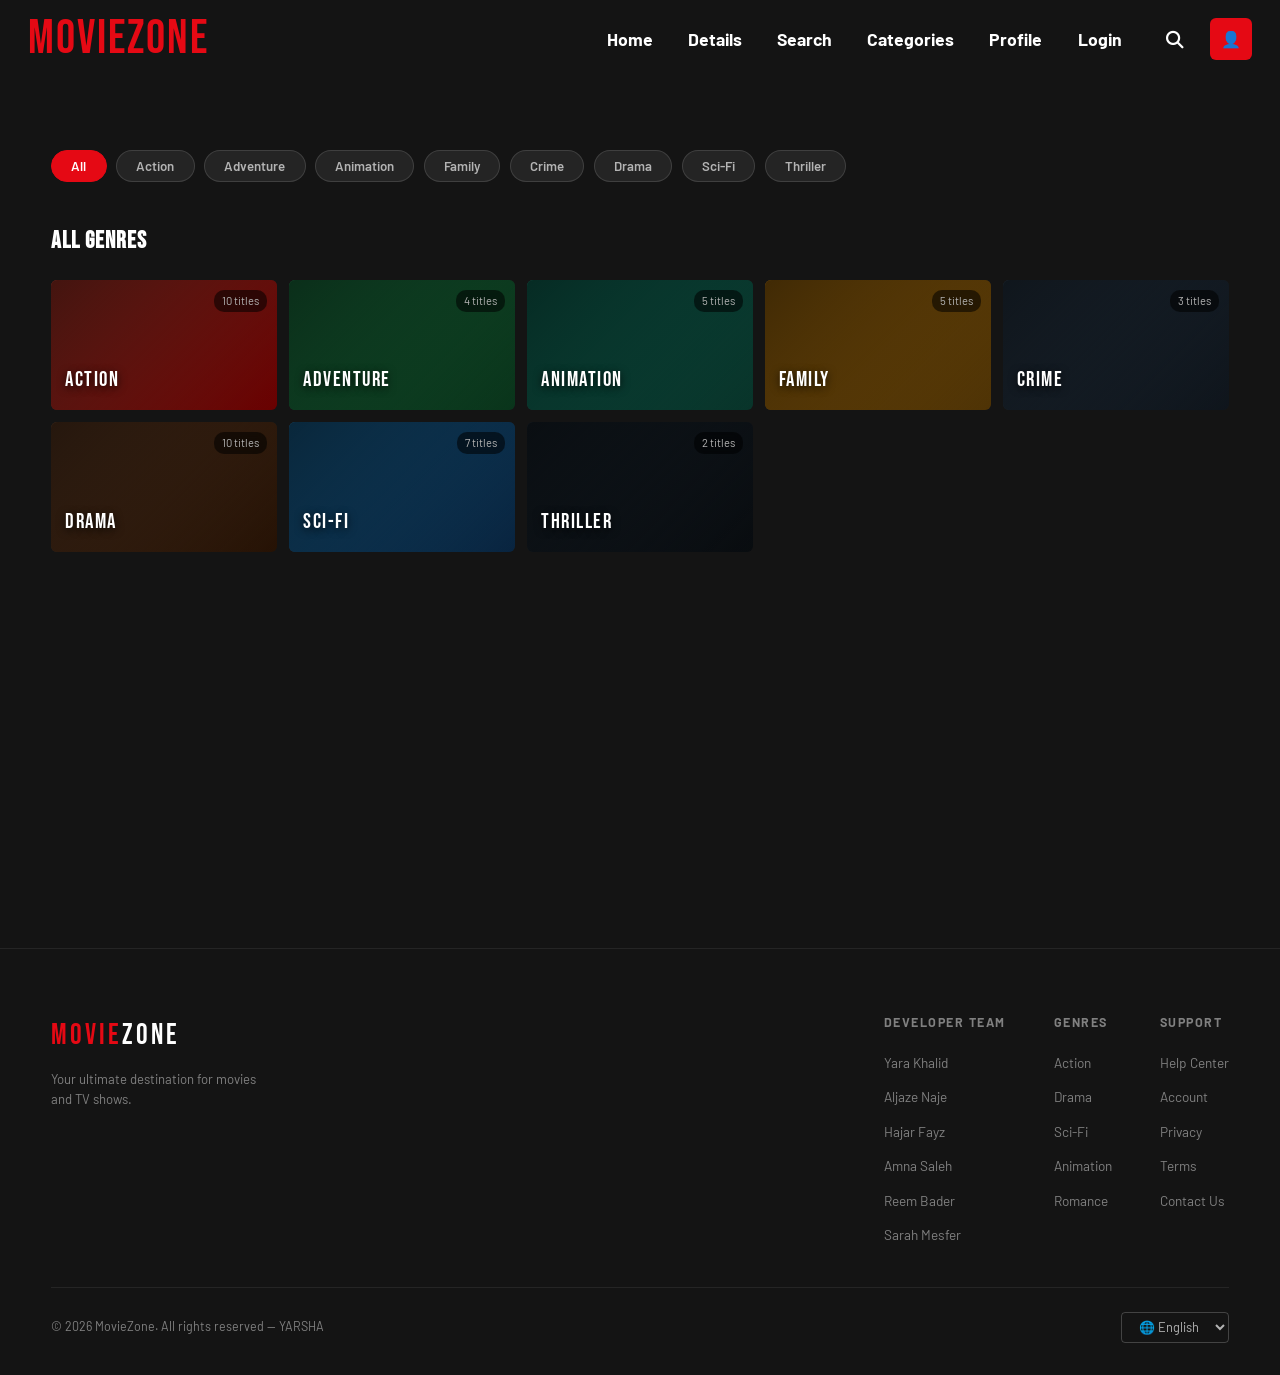
<file: Categories.html>
<!DOCTYPE html>
<html lang="en">
<head>
  <meta charset="UTF-8" />
  <meta name="viewport" content="width=device-width, initial-scale=1.0" />
  <title>MovieZone — Categories</title>

  <link rel="preconnect" href="https://fonts.googleapis.com">
  <link rel="preconnect" href="https://fonts.gstatic.com" crossorigin>
  <link href="https://fonts.googleapis.com/css2?family=Bebas+Neue&family=Barlow:wght@300;400;500;600;700&display=swap" rel="stylesheet">
  <link rel="stylesheet" href="https://cdnjs.cloudflare.com/ajax/libs/font-awesome/6.5.0/css/all.min.css">
  <link rel="stylesheet" href="moviezone.css">

  <style>

    .categories-page {
      padding-top: calc(var(--nav-height) + 50px);
      padding-bottom: 80px;
      min-height: 100vh;
    }

    /* ── Page Header ── */
    .categories-header { padding: 0 4% 2rem; }

    .categories-header__title {
      font-family: var(--font-display);
      font-size: clamp(2rem, 5vw, 3rem);
      letter-spacing: 2px;
      color: var(--text-white);
    }

    .categories-header__title span { color: var(--red); }

    .categories-header__subtitle {
      margin-top: 0.4rem;
      font-size: 0.95rem;
      color: var(--text-dim);
    }

    /* ── Genre Filter Bar ── */
    .genre-filter {
      padding: 0 4% 2.5rem;
      display: flex;
      flex-wrap: wrap;
      gap: 0.6rem;
    }

    .genre-filter__btn {
      padding: 0.45rem 1.2rem;
      border-radius: 20px;
      font-size: 0.83rem;
      font-weight: 600;
      background: rgba(255,255,255,0.07);
      border: 1px solid rgba(255,255,255,0.12);
      color: var(--text-dim);
      cursor: pointer;
      transition: all var(--transition);
    }

    .genre-filter__btn:hover {
      background: rgba(229,9,20,0.15);
      border-color: var(--red);
      color: var(--text-white);
    }

    .genre-filter__btn.active {
      background: var(--red);
      border-color: var(--red);
      color: var(--text-white);
    }

    /* ── Genre Cards Grid ── */
    .genre-cards-section { padding: 0 4% 3rem; }

    .genre-cards-section__title {
      font-family: var(--font-display);
      font-size: 1.5rem;
      letter-spacing: 1px;
      color: var(--text-white);
      margin-bottom: 1.2rem;
    }

    .genre-cards-grid {
      display: grid;
      grid-template-columns: repeat(auto-fill, minmax(190px, 1fr));
      gap: 12px;
    }

    .genre-card {
      position: relative;
      height: 130px;
      border-radius: var(--radius-md);
      overflow: hidden;
      cursor: pointer;
      transition: transform 0.3s ease, box-shadow 0.3s ease;
    }

    .genre-card:hover {
      transform: scale(1.05);
      box-shadow: 0 8px 30px rgba(0,0,0,0.6);
    }

    .genre-card__bg {
      position: absolute;
      inset: 0;
      transition: transform 0.4s ease;
    }

    .genre-card:hover .genre-card__bg { transform: scale(1.1); }

    .genre-card__overlay {
      position: absolute;
      inset: 0;
      background: linear-gradient(135deg, rgba(0,0,0,0.65) 0%, rgba(0,0,0,0.15) 100%);
      transition: background var(--transition);
    }

    .genre-card:hover .genre-card__overlay {
      background: linear-gradient(135deg, rgba(229,9,20,0.55) 0%, rgba(0,0,0,0.25) 100%);
    }

    .genre-card__label {
      position: absolute;
      bottom: 14px;
      left: 14px;
      font-family: var(--font-display);
      font-size: 1.3rem;
      letter-spacing: 1.5px;
      color: var(--text-white);
      text-shadow: 0 2px 8px rgba(0,0,0,0.8);
    }

    .genre-card__count {
      position: absolute;
      top: 10px;
      right: 10px;
      background: rgba(0,0,0,0.55);
      color: var(--text-dim);
      font-size: 0.7rem;
      padding: 2px 8px;
      border-radius: 10px;
      backdrop-filter: blur(4px);
    }

    /* ── Movies Section ── */
    .movies-section { padding: 0 4%; }

    .movies-section__header {
      display: flex;
      align-items: center;
      justify-content: space-between;
      margin-bottom: 1.2rem;
    }

    .movies-section__title {
      font-family: var(--font-display);
      font-size: 1.6rem;
      letter-spacing: 1px;
      color: var(--text-white);
    }

    .movies-section__title span { color: var(--red); }

    .movies-section__count {
      font-size: 0.82rem;
      color: var(--text-muted);
    }

    .movies-grid {
      display: grid;
      grid-template-columns: repeat(auto-fill, minmax(165px, 1fr));
      gap: 8px;
    }

    .movies-grid .card { flex: unset; width: 100%; }

    /* ── Controls Bar ── */
    .controls-bar {
      padding: 0 4% 1.5rem;
      display: flex;
      align-items: center;
      justify-content: space-between;
      flex-wrap: wrap;
      gap: 0.8rem;
    }

    .controls-bar__left { display: flex; align-items: center; gap: 0.8rem; }

    .controls-bar__label { font-size: 0.82rem; color: var(--text-muted); }

    .sort-select {
      background: rgba(30,30,30,0.9);
      border: 1px solid rgba(255,255,255,0.12);
      color: var(--text-light);
      font-size: 0.83rem;
      padding: 0.4rem 2rem 0.4rem 0.8rem;
      border-radius: var(--radius-sm);
      cursor: pointer;
      transition: border-color var(--transition);
      appearance: none;
      -webkit-appearance: none;
      background-image: url("data:image/svg+xml,%3Csvg xmlns='http://www.w3.org/2000/svg' width='10' height='6'%3E%3Cpath d='M0 0l5 6 5-6z' fill='%23b3b3b3'/%3E%3C/svg%3E");
      background-repeat: no-repeat;
      background-position: right 0.6rem center;
    }

    .sort-select:focus { outline: none; border-color: var(--red); }

    .view-toggle { display: flex; gap: 0.4rem; }

    .view-toggle__btn {
      width: 34px;
      height: 34px;
      border-radius: var(--radius-sm);
      background: rgba(255,255,255,0.06);
      border: 1px solid rgba(255,255,255,0.1);
      color: var(--text-dim);
      display: flex;
      align-items: center;
      justify-content: center;
      cursor: pointer;
      transition: all var(--transition);
    }

    .view-toggle__btn.active,
    .view-toggle__btn:hover {
      background: var(--red);
      border-color: var(--red);
      color: var(--text-white);
    }

    /* ── Back Button ── */
    .back-btn {
      display: inline-flex;
      align-items: center;
      gap: 0.5rem;
      padding: 0 4% 1.5rem;
      font-size: 0.88rem;
      color: var(--text-dim);
      cursor: pointer;
      transition: color var(--transition);
      background: none;
      border: none;
    }

    .back-btn:hover { color: var(--text-white); }

    /* ── List View ── */
    .movies-list {
      display: flex;
      flex-direction: column;
      gap: 6px;
      padding: 0 4%;
    }

    .list-item {
      display: flex;
      align-items: center;
      gap: 1rem;
      background: rgba(255,255,255,0.03);
      border: 1px solid rgba(255,255,255,0.05);
      border-radius: var(--radius-sm);
      padding: 0.6rem 1rem;
      cursor: pointer;
      transition: background var(--transition), border-color var(--transition);
    }

    .list-item:hover {
      background: rgba(229,9,20,0.08);
      border-color: rgba(229,9,20,0.25);
    }

    .list-item__num {
      font-family: var(--font-display);
      font-size: 1.2rem;
      color: var(--text-muted);
      width: 28px;
      text-align: center;
      flex-shrink: 0;
    }

    .list-item__thumb {
      width: 80px;
      aspect-ratio: 16/9;
      border-radius: 3px;
      object-fit: cover;
      background: var(--bg-card);
      flex-shrink: 0;
    }

    .list-item__info { flex: 1; }

    .list-item__title {
      font-size: 0.9rem;
      font-weight: 600;
      color: var(--text-white);
      margin-bottom: 0.2rem;
    }

    .list-item__meta {
      font-size: 0.75rem;
      color: var(--text-muted);
      display: flex;
      gap: 0.8rem;
      flex-wrap: wrap;
    }

    .list-item__match { color: #46d369; font-weight: 700; }

    .list-item__genres {
      display: flex;
      gap: 0.4rem;
      flex-wrap: wrap;
      margin-top: 0.3rem;
    }

    .list-item__genre-tag {
      font-size: 0.7rem;
      padding: 2px 8px;
      border-radius: 10px;
      background: rgba(255,255,255,0.07);
      border: 1px solid rgba(255,255,255,0.1);
      color: var(--text-dim);
    }

    .list-item__play {
      width: 36px;
      height: 36px;
      border-radius: 50%;
      background: rgba(40,40,40,0.9);
      border: 2px solid rgba(255,255,255,0.2);
      color: var(--text-white);
      display: flex;
      align-items: center;
      justify-content: center;
      flex-shrink: 0;
      transition: all var(--transition);
    }

    .list-item:hover .list-item__play {
      background: var(--text-white);
      color: var(--black);
      border-color: var(--text-white);
    }

    /* ── No Results ── */
    .no-results { padding: 4rem 4%; text-align: center; }
    .no-results__icon { font-size: 3rem; color: var(--text-muted); margin-bottom: 1rem; }
    .no-results__text { font-size: 1.1rem; color: var(--text-dim); }

    /* ── Navbar Dropdown ── */
    .navbar__dropdown {
      position: absolute;
      top: calc(var(--nav-height) - 4px);
      right: 4%;
      min-width: 180px;
      background: rgba(20,20,20,0.97);
      border: 1px solid var(--border-subtle);
      border-radius: var(--radius-md);
      padding: 0.5rem 0;
      opacity: 0;
      pointer-events: none;
      transform: translateY(-6px);
      transition: all 0.2s ease;
      z-index: 999;
    }

    .navbar__dropdown.open {
      opacity: 1;
      pointer-events: all;
      transform: translateY(0);
    }

    .navbar__dropdown a {
      display: block;
      padding: 0.6rem 1.2rem;
      font-size: 0.85rem;
      color: var(--text-dim);
      transition: background var(--transition), color var(--transition);
    }

    .navbar__dropdown a:hover {
      background: rgba(229,9,20,0.1);
      color: var(--text-white);
    }

    .navbar__dropdown hr {
      border: none;
      border-top: 1px solid var(--border-subtle);
      margin: 0.4rem 0;
    }

    .hidden { display: none !important; }

    @media (max-width: 768px) {
      .genre-cards-grid  { grid-template-columns: repeat(auto-fill, minmax(140px, 1fr)); }
      .movies-grid       { grid-template-columns: repeat(auto-fill, minmax(130px, 1fr)); }
    }
  </style>
</head>
<body>

  <!-- ============================================
       NAVBAR
  ============================================ -->
  <nav class="navbar" id="navbar">

    <a href="index.html" class="navbar__logo">MOVIEZONE</a>

    <ul class="navbar__links">
      <li><a href="index.html">Home</a></li>
      <li><a href="details.html">Details</a></li>
      <li><a href="search.html">Search</a></li>
      <li><a href="categories.html" class="active">Categories</a></li>
      <li><a href="profile.html">Profile</a></li>
       <li><a href="login.html">Login</a></li>
    </ul>

    <div class="navbar__right">
      <button id="searchBtn"
        style="background:transparent;border:none;color:var(--text-white);font-size:1.1rem;cursor:pointer;padding:4px;">
        <i class="fa-solid fa-magnifying-glass"></i>
      </button>
      <div class="navbar__avatar" id="avatarBtn">👤</div>
    </div>

    <div class="navbar__dropdown" id="navDropdown">
      <a href="profile.html">
        <i class="fa-solid fa-user fa-sm" style="margin-right:8px;color:var(--red)"></i>Profile
      </a>
      <a href="profile.html">
        <i class="fa-solid fa-list fa-sm" style="margin-right:8px;color:var(--red)"></i>My List
      </a>
      <hr>
      <a href="login.html">
        <i class="fa-solid fa-right-from-bracket fa-sm" style="margin-right:8px;color:var(--red)"></i>Sign Out
      </a>
    </div>
  </nav>

  <!-- ============================================
       SEARCH OVERLAY
  ============================================ -->
  <div class="search-overlay" id="searchOverlay">
    <div class="search-bar">
      <i class="fa-solid fa-magnifying-glass search-bar__icon"></i>
      <input class="search-bar__input" id="searchInput"
             type="text" placeholder="Search titles, genres…" autocomplete="off">
      <button id="searchClose"
        style="background:transparent;border:none;color:var(--text-muted);font-size:1rem;cursor:pointer;">
        <i class="fa-solid fa-xmark"></i>
      </button>
    </div>
    <div class="search-results" id="searchResults"></div>
  </div>

  <!-- ============================================
       MAIN CONTENT
  ============================================ -->
  <main class="categories-page">

    <div class="categories-header">
    </div>

    <!-- Filter Bar -->
    <!-- الترتيب: Action, Adventure, Animation, Family, Crime, ثم Drama, Sci-Fi, Thriller في الآخر -->
    <div class="genre-filter" id="genreFilter">
      <button class="genre-filter__btn active" data-genre="all">All</button>
      <button class="genre-filter__btn" data-genre="Action">Action</button>
      <button class="genre-filter__btn" data-genre="Adventure">Adventure</button>
      <button class="genre-filter__btn" data-genre="Animation">Animation</button>
      <button class="genre-filter__btn" data-genre="Family">Family</button>
      <button class="genre-filter__btn" data-genre="Crime">Crime</button>
      <button class="genre-filter__btn" data-genre="Drama">Drama</button>
      <button class="genre-filter__btn" data-genre="Sci-Fi">Sci-Fi</button>
      <button class="genre-filter__btn" data-genre="Thriller">Thriller</button>
    </div>

    <!-- ══ GENRE CARDS VIEW ══ -->
    <div id="genreCardsView">
      <div class="genre-cards-section">
        <h2 class="genre-cards-section__title">All Genres</h2>
        <div class="genre-cards-grid" id="genreCardsGrid"></div>
      </div>
    </div>

    <!-- ══ MOVIES VIEW ══ -->
    <div id="moviesView" class="hidden">

      <button class="back-btn" id="backBtn">
        <i class="fa-solid fa-chevron-left"></i> Back to Categories
      </button>

      <div class="movies-section">
        <div class="movies-section__header">
          <h2 class="movies-section__title" id="moviesViewTitle">Genre</h2>
          <span class="movies-section__count" id="moviesCount"></span>
        </div>
      </div>

      <div class="controls-bar">
        <div class="controls-bar__left">
          <span class="controls-bar__label">Sort by:</span>
          <select class="sort-select" id="sortSelect">
            <option value="default">Default</option>
            <option value="year-desc">Year (Newest)</option>
            <option value="year-asc">Year (Oldest)</option>
            <option value="match">Best Match</option>
            <option value="title">Title A–Z</option>
          </select>
        </div>
        <div class="view-toggle">
          <button class="view-toggle__btn active" id="gridViewBtn" title="Grid view">
            <i class="fa-solid fa-grip"></i>
          </button>
          <button class="view-toggle__btn" id="listViewBtn" title="List view">
            <i class="fa-solid fa-list"></i>
          </button>
        </div>
      </div>

      <div class="movies-section">
        <div class="movies-grid" id="moviesGrid"></div>
      </div>

      <div class="movies-list hidden" id="moviesList"></div>

      <div class="no-results hidden" id="noResults">
        <div class="no-results__icon"><i class="fa-solid fa-film"></i></div>
        <p class="no-results__text">No titles found in this category.</p>
      </div>

    </div>
  </main>

  <script src="moviezone.js"></script>

  <script>
    'use strict';

    /* ============================================
       نفس الأفلام الموجودة في moviezone.js فقط
    ============================================ */
    const allMovies = [
      { id:"1", title:"Inception",    thumb:"images/Inception.webp",    genres:["Action","Sci-Fi"],      year:"2010", duration:"2h 28m", match:"95%" },
      { id:"2", title:"Interstellar", thumb:"images/Interstellar.webp", genres:["Sci-Fi","Drama"],       year:"2014", duration:"2h 49m", match:"97%" },
      { id:"3", title:"Frozen",       thumb:"images/Frozen.webp",       genres:["Animation","Family"],   year:"2013", duration:"1h 42m", match:"90%" },
      { id:"4", title:"Joker",        thumb:"images/Joker.jpg",         genres:["Drama","Crime"],        year:"2019", duration:"2h 2m",  match:"91%" },
      { id:"5", title:"Avengers",     thumb:"images/Avengers.webp",     genres:["Action","Adventure"],   year:"2012", duration:"2h 23m", match:"94%" },
      { id:"6", title:"Titanic",      thumb:"images/Titanic.webp",      genres:["Drama"],                year:"1997", duration:"3h 14m", match:"89%" },
    { id:"ar1", title:"Shabab Al Bomb",              thumb:"https://assets.voxcinemas.com/posters/P_HO00011012.jpg",                                       genres:["Comedy","Family"],       year:"2026", duration:"1h 55m", match:"96%", desc:"A group of young men find themselves facing a gang of forty. Amer's courage and innovative ideas turn enemies into heroes.",                                                                                              director:"حمد الحارثي",       lang:"Arabic"  },
      { id:"m8",  title:"Siwar",                        thumb:"https://cdn.al-ain.com/lg/images/2025/7/20/205-094545-437490.jpg-2-.jpg",                      genres:["Drama","Family"],        year:"2025", duration:"2h 0m",  match:"94%", desc:"A Saudi drama inspired by true 2003 events. Two newborns — one Saudi, one Turkish — switched in a Najran hospital. Explores identity and belonging across two families in distinct cultural environments.",  director:"Osama Al-Khuraiji", lang:"Arabic"  },
      { id:"ar3", title:"Mandoob",                      thumb:"https://i.ytimg.com/vi/kbfEXH6T4vA/maxresdefault.jpg",                                         genres:["Drama","Thriller"],      year:"2023", duration:"2h 2m",  match:"91%", desc:"A delivery driver is pulled into an underworld of secrets and moral dilemmas in Riyadh.",                                                                                                                        director:"Ali Kalthami",      lang:"Arabic"  },
      { id:"ar2", title:"Norah",                        thumb:"https://tse1.mm.bing.net/th/id/OIP.-9ilX7RuwAkUZQdby9I0iAHaK7?rs=1&pid=ImgDetMain&o=7&rm=3", genres:["Drama"],                 year:"2023", duration:"1h 42m", match:"93%", desc:"A Saudi girl seeks freedom and self-expression in 1990s rural Saudi Arabia.",                                                                                                                          director:"Tawfik Alzaidi",    lang:"Arabic"  },
      // International
      { id:"m1",  title:"Dune: Part Two",               thumb:"https://image.tmdb.org/t/p/w500/1pdfLvkbY9ohJlCjQH2CZjjYVvJ.jpg",                             genres:["Sci-Fi","Adventure"],    year:"2024", duration:"2h 46m", match:"97%", desc:"Paul Atreides unites with the Fremen to seek revenge against the conspirators who destroyed his family.",                                                                                           director:"Denis Villeneuve",  lang:"English" },
      { id:"m2",  title:"Oppenheimer",                  thumb:"https://image.tmdb.org/t/p/w500/8Gxv8gSFCU0XGDykEGv7zR1n2ua.jpg",                             genres:["Drama","History"],       year:"2023", duration:"3h 0m",  match:"98%", desc:"The story of J. Robert Oppenheimer and his role in the development of the atomic bomb during World War II.",                                                                                         director:"Christopher Nolan", lang:"English" },
      { id:"m3",  title:"Deadpool & Wolverine",         thumb:"https://image.tmdb.org/t/p/w500/8cdWjvZQUExUUTzyp4t6EDMubfO.jpg",                             genres:["Action","Comedy"],       year:"2024", duration:"2h 8m",  match:"95%", desc:"Deadpool is recruited by the TVA and forced to team up with an unlikely Wolverine.",                                                                                                              director:"Shawn Levy",        lang:"English" },
      { id:"m4",  title:"Gladiator II",                 thumb:"https://image.tmdb.org/t/p/w500/2cxhvwyEwRlysAmRH4iodkvo0z5.jpg",                             genres:["Action","Drama"],        year:"2024", duration:"2h 28m", match:"93%", desc:"Years after witnessing the death of Maximus, Lucius must enter the Colosseum to fight for Rome's future.",                                                                                     director:"Ridley Scott",      lang:"English" },
      { id:"m5",  title:"Alien: Romulus",               thumb:"https://image.tmdb.org/t/p/w500/b33nnKl1GSFbao4l3fZDDqsMx0F.jpg",                             genres:["Horror","Sci-Fi"],       year:"2024", duration:"1h 59m", match:"91%", desc:"Young colonizers face the most terrifying life form in the universe aboard an abandoned space station.",                                                                                       director:"Fede Álvarez",      lang:"English" },
      { id:"m6",  title:"Inside Out 2",                 thumb:"https://image.tmdb.org/t/p/w500/vpnVM9B6NMmQpWeZvzLvDESb2QY.jpg",                             genres:["Animation","Family"],    year:"2024", duration:"1h 40m", match:"96%", desc:"Riley enters high school and a new emotion — Anxiety — crashes Headquarters.",                                                                                                               director:"Kelsey Mann",       lang:"English" },
      { id:"m7",  title:"Planet of the Apes",           thumb:"https://image.tmdb.org/t/p/w500/gKkl37BQuKTanygYQG1pyYgLVgf.jpg",                             genres:["Sci-Fi","Action"],       year:"2024", duration:"2h 25m", match:"92%", desc:"A new tyrannical ape leader builds an empire as a young human rises to challenge him.",                                                                                                      director:"Wes Ball",          lang:"English" },
      { id:"m11", title:"Nosferatu",                    thumb:"https://image.tmdb.org/t/p/w500/5qGIxdEO841C0tdY8vOdLoRVrr0.jpg",                             genres:["Horror","Gothic"],       year:"2024", duration:"2h 12m", match:"91%", desc:"A gothic tale of obsession between a haunted young woman and a terrifying ancient vampire who stalks her soul.",                                                                         director:"Robert Eggers",     lang:"English" },
      { id:"m12", title:"Inception",                    thumb:"https://image.tmdb.org/t/p/w500/oYuLEt3zVCKq57qu2F8dT7NIa6f.jpg",                             genres:["Action","Sci-Fi"],       year:"2010", duration:"2h 28m", match:"95%", desc:"A thief who steals corporate secrets through dream-sharing technology is given the impossible task of planting an idea.",                                                                   director:"Christopher Nolan", lang:"English" },
      { id:"m13", title:"Interstellar",                 thumb:"https://image.tmdb.org/t/p/w500/gEU2QniE6E77NI6lCU6MxlNBvIx.jpg",                             genres:["Sci-Fi","Drama"],        year:"2014", duration:"2h 49m", match:"97%", desc:"A team of explorers travel through a wormhole to ensure humanity's survival beyond our galaxy.",                                                                                       director:"Christopher Nolan", lang:"English" },
      { id:"m14", title:"The Dark Knight",              thumb:"https://image.tmdb.org/t/p/w500/qJ2tW6WMUDux911r6m7haRef0WH.jpg",                             genres:["Action","Crime"],        year:"2008", duration:"2h 32m", match:"99%", desc:"Batman faces the Joker, a criminal mastermind who plunges Gotham City into devastating anarchy and chaos.",                                                                           director:"Christopher Nolan", lang:"English" },
      { id:"m15", title:"Avengers: Endgame",            thumb:"https://image.tmdb.org/t/p/w500/or06FN3Dka5tukK1e9sl16pB3iy.jpg",                             genres:["Action","Adventure"],    year:"2019", duration:"3h 2m",  match:"96%", desc:"After the devastating events of Infinity War, the Avengers assemble for one final stand against Thanos.",                                                                               director:"Russo Brothers",    lang:"English" },
      { id:"m16", title:"Joker",                        thumb:"https://image.tmdb.org/t/p/w500/udDclJoHjfjb8Ekgsd4FDteOkCU.jpg",                             genres:["Drama","Crime"],         year:"2019", duration:"2h 2m",  match:"91%", desc:"In Gotham City, a mentally troubled comedian embarks on a downward spiral that leads to a social revolution.",                                                                       director:"Todd Phillips",     lang:"English" },
      { id:"m17", title:"The Wild Robot",               thumb:"https://image.tmdb.org/t/p/w500/wTnV3PCVW5O92JMrFvvrRcV39RU.jpg",                             genres:["Animation","Family"],    year:"2024", duration:"1h 41m", match:"97%", desc:"A robot stranded on a wild island must adapt to nature and care for an orphaned gosling to survive.",                                                                               director:"Chris Sanders",     lang:"English" },
      { id:"m18", title:"Moana 2",                      thumb:"https://image.tmdb.org/t/p/w500/aLVkiINlIeCkcZIzb7XHzPYgO6L.jpg",                             genres:["Animation","Adventure"], year:"2024", duration:"1h 40m", match:"89%", desc:"Moana sets sail on a daring expedition to the far seas of Oceania and encounters new lands and ancient perils.",                                                                     director:"David Derrick Jr.", lang:"English" },
      { id:"m19", title:"Kung Fu Panda 4",              thumb:"https://image.tmdb.org/t/p/w500/kDp1vUBnMpe8ak4rjgl3cLELqjU.jpg",                             genres:["Animation","Action"],    year:"2024", duration:"1h 34m", match:"88%", desc:"Po must train a new Dragon Warrior while facing a cunning shape-shifting villain threatening the Valley of Peace.",                                                                  director:"Mike Mitchell",     lang:"English" },
      { id:"m20", title:"A Quiet Place: Day One",       thumb:"https://image.tmdb.org/t/p/w500/yrpPYKijwdMHyTGIOd1iK1h0Xno.jpg",                             genres:["Horror","Thriller"],     year:"2024", duration:"1h 39m", match:"90%", desc:"Experience the first terrifying hours of the alien invasion — the day the world went quiet.",                                                                                    director:"Michael Sarnoski",  lang:"English" },
      { id:"m21", title:"Longlegs",                     thumb:"https://image.tmdb.org/t/p/w500/ljqXKkpJbVJQfFClkTxjFsV4EAD.jpg",                             genres:["Horror","Mystery"],      year:"2024", duration:"1h 41m", match:"87%", desc:"An FBI agent investigating a string of murders uncovers terrifying evidence of the occult tied to a serial killer.",                                                                 director:"Osgood Perkins",    lang:"English" },
      { id:"m22", title:"Captain America: Brave New World", thumb:"https://image.tmdb.org/t/p/w500/pzIddUEMWhWzfvLI3TwxUG2wGoi.jpg",                        genres:["Action","Superhero"],    year:"2025", duration:"1h 58m", match:"87%", desc:"Sam Wilson's Captain America faces a global incident and a conspiracy threatening world peace.",                                                                                   director:"Julius Onah",       lang:"English" },
      { id:"m25", title:"Wicked",                       thumb:"https://image.tmdb.org/t/p/w500/c5Tqxeo1UpBvnAc3csUm7j3hlQl.jpg",                             genres:["Musical","Fantasy"],     year:"2024", duration:"2h 40m", match:"93%", desc:"The untold story of the witches of Oz, long before Dorothy arrived — a powerful story of friendship and courage.",                                                                  director:"Jon M. Chu",        lang:"English" },
    
    ];

    /* ── Genre cards — نفس ترتيب الفلتر بار ── */
    /* Action, Adventure, Animation, Family, Crime ثم Drama, Sci-Fi, Thriller */
    const genreData = [
      { name:"Action",    gradient:"#c0392b, #7b0000" },
      { name:"Adventure", gradient:"#1e8449, #0b3d1f" },
      { name:"Animation", gradient:"#117a65, #0a3d31" },
      { name:"Family",    gradient:"#b7770d, #5c3c06" },
      { name:"Crime",     gradient:"#2c3e50, #111820" },
      { name:"Drama",     gradient:"#6b4226, #2c1505" },
      { name:"Sci-Fi",    gradient:"#1a6fa8, #0a2a4a" },
      { name:"Thriller",  gradient:"#1c2833, #0a0e12" },
    ];

    /* ── State ── */
    let currentGenre = "all";
    let currentSort  = "default";

    /* ── DOM ── */
    const genreCardsView  = document.getElementById('genreCardsView');
    const moviesView      = document.getElementById('moviesView');
    const genreCardsGrid  = document.getElementById('genreCardsGrid');
    const moviesGrid      = document.getElementById('moviesGrid');
    const moviesList      = document.getElementById('moviesList');
    const noResults       = document.getElementById('noResults');
    const moviesViewTitle = document.getElementById('moviesViewTitle');
    const moviesCount     = document.getElementById('moviesCount');
    const backBtn         = document.getElementById('backBtn');
    const sortSelect      = document.getElementById('sortSelect');
    const gridViewBtn     = document.getElementById('gridViewBtn');
    const listViewBtn     = document.getElementById('listViewBtn');

    /* ── Build card (same as moviezone.js buildCard) ── */
    function buildCard(movie) {
      return `
        <div class="card">
          <img class="card__thumb" src="${movie.thumb}" alt="${movie.title}"
               onerror="this.style.background='#1a1a1a'">
          <div class="card__overlay"></div>
          <div class="card__info">
            <div class="card__actions">
              <button class="card__action-btn card__action-btn--play">
                <i class="fa-solid fa-play fa-xs"></i>
              </button>
              <button class="card__action-btn">
                <i class="fa-solid fa-plus fa-xs"></i>
              </button>
              <button class="card__action-btn">
                <i class="fa-solid fa-thumbs-up fa-xs"></i>
              </button>
            </div>
            <p class="card__title">${movie.title}</p>
            <div class="card__meta-row">
              <span class="card__match">${movie.match}</span>
              <span class="card__duration">${movie.year}</span>
              <span class="card__duration">${movie.duration}</span>
            </div>
            <p class="card__genres">${movie.genres.join(' · ')}</p>
          </div>
        </div>`;
    }

    /* ── Build list item ── */
    function buildListItem(movie, index) {
      return `
        <div class="list-item">
          <span class="list-item__num">${index + 1}</span>
          <img class="list-item__thumb" src="${movie.thumb}" alt="${movie.title}"
               onerror="this.style.background='#1a1a1a'">
          <div class="list-item__info">
            <p class="list-item__title">${movie.title}</p>
            <div class="list-item__meta">
              <span class="list-item__match">${movie.match} Match</span>
              <span>${movie.year}</span>
              <span>${movie.duration}</span>
            </div>
            <div class="list-item__genres">
              ${movie.genres.map(g => `<span class="list-item__genre-tag">${g}</span>`).join('')}
            </div>
          </div>
          <button class="list-item__play">
            <i class="fa-solid fa-play fa-xs"></i>
          </button>
        </div>`;
    }

    /* ── Filter & sort ── */
    function getMovies(genre) {
      let list = genre === 'all'
        ? [...allMovies]
        : allMovies.filter(m => m.genres.includes(genre));

      switch (currentSort) {
        case 'year-desc': list.sort((a,b) => parseInt(b.year) - parseInt(a.year)); break;
        case 'year-asc':  list.sort((a,b) => parseInt(a.year) - parseInt(b.year)); break;
        case 'match':     list.sort((a,b) => parseInt(b.match) - parseInt(a.match)); break;
        case 'title':     list.sort((a,b) => a.title.localeCompare(b.title)); break;
      }
      return list;
    }

    /* ── Render genre cards ── */
    function renderGenreCards() {
      genreCardsGrid.innerHTML = genreData.map(g => {
        const count = allMovies.filter(m => m.genres.includes(g.name)).length;
        return `
          <div class="genre-card" onclick="showGenreMovies('${g.name}')">
            <div class="genre-card__bg"
                 style="background: linear-gradient(135deg, ${g.gradient});"></div>
            <div class="genre-card__overlay"></div>
            <span class="genre-card__count">${count} titles</span>
            <span class="genre-card__label">${g.name}</span>
          </div>`;
      }).join('');
    }

    /* ── Render movies ── */
    function renderMovies(genre) {
      const filtered = getMovies(genre);

      moviesViewTitle.innerHTML = genre === 'all'
        ? '<span>All</span> Movies'
        : `<span>${genre}</span>`;
      moviesCount.textContent = `${filtered.length} title${filtered.length !== 1 ? 's' : ''}`;

      if (filtered.length === 0) {
        moviesGrid.innerHTML = '';
        moviesList.innerHTML = '';
        noResults.classList.remove('hidden');
        return;
      }

      noResults.classList.add('hidden');
      moviesGrid.innerHTML = filtered.map(m => buildCard(m)).join('');
      moviesList.innerHTML = filtered.map((m,i) => buildListItem(m,i)).join('');
    }

    /* ── Show genre movies ── */
    function showGenreMovies(genre) {
      currentGenre = genre;
      document.querySelectorAll('.genre-filter__btn').forEach(btn => {
        btn.classList.toggle('active', btn.dataset.genre === genre);
      });
      genreCardsView.classList.add('hidden');
      moviesView.classList.remove('hidden');
      renderMovies(genre);
    }

    /* ── Back ── */
    backBtn.addEventListener('click', () => {
      currentGenre = 'all';
      moviesView.classList.add('hidden');
      genreCardsView.classList.remove('hidden');
      document.querySelectorAll('.genre-filter__btn').forEach(btn => {
        btn.classList.toggle('active', btn.dataset.genre === 'all');
      });
    });

    /* ── Filter bar ── */
    document.getElementById('genreFilter').addEventListener('click', e => {
      const btn = e.target.closest('.genre-filter__btn');
      if (!btn) return;
      const genre = btn.dataset.genre;
      document.querySelectorAll('.genre-filter__btn').forEach(b => b.classList.remove('active'));
      btn.classList.add('active');
      if (genre === 'all') {
        moviesView.classList.add('hidden');
        genreCardsView.classList.remove('hidden');
        currentGenre = 'all';
      } else {
        showGenreMovies(genre);
      }
    });

    /* ── Sort ── */
    sortSelect.addEventListener('change', () => {
      currentSort = sortSelect.value;
      if (!moviesView.classList.contains('hidden')) renderMovies(currentGenre);
    });

    /* ── Grid / List toggle ── */
    gridViewBtn.addEventListener('click', () => {
      gridViewBtn.classList.add('active');
      listViewBtn.classList.remove('active');
      moviesGrid.classList.remove('hidden');
      moviesList.classList.add('hidden');
    });

    listViewBtn.addEventListener('click', () => {
      listViewBtn.classList.add('active');
      gridViewBtn.classList.remove('active');
      moviesList.classList.remove('hidden');
      moviesGrid.classList.add('hidden');
    });

    /* ── Navbar scroll ── */
    window.addEventListener('scroll', () => {
      document.getElementById('navbar').classList.toggle('scrolled', window.scrollY > 10);
    });

    /* ── Avatar dropdown ── */
    document.getElementById('avatarBtn').addEventListener('click', e => {
      e.stopPropagation();
      document.getElementById('navDropdown').classList.toggle('open');
    });
    document.addEventListener('click', () => {
      document.getElementById('navDropdown').classList.remove('open');
    });

    /* ── Search overlay ── */
    document.getElementById('searchBtn').addEventListener('click', () => {
      document.getElementById('searchOverlay').classList.add('open');
      document.getElementById('searchInput').focus();
    });

    document.getElementById('searchClose').addEventListener('click', () => {
      document.getElementById('searchOverlay').classList.remove('open');
      document.getElementById('searchInput').value = '';
      document.getElementById('searchResults').innerHTML = '';
    });

    document.getElementById('searchInput').addEventListener('input', function () {
      const query = this.value.toLowerCase().trim();
      const res   = document.getElementById('searchResults');
      if (!query) { res.innerHTML = ''; return; }
      const filtered = allMovies.filter(m =>
        m.title.toLowerCase().includes(query) ||
        m.genres.some(g => g.toLowerCase().includes(query))
      );
      if (!filtered.length) {
        res.innerHTML = `<p class="search-results__title">No results for "${query}"</p>`;
        return;
      }
      res.innerHTML = `
        <p class="search-results__title">Results for "${query}"</p>
        <div class="slider-track" style="flex-wrap:wrap;gap:6px;">
          ${filtered.map(m => buildCard(m)).join('')}
        </div>`;
    });

    /* ── Init ── */
    renderGenreCards();
  </script>
  <footer class="footer">
    <div class="footer__top">
      <div>
        <div class="footer__logo">MOVIE<span>ZONE</span></div>
        <p style="font-size:0.82rem;color:var(--text-muted);margin-top:0.6rem;max-width:220px;line-height:1.55;">
          Your ultimate destination for movies and TV shows.
        </p>
      </div>
      <div class="footer__columns">
        <div class="footer__col">
          <p class="footer__col-title">Developer Team</p>
          <ul>
            <li><a href="">Yara Khalid</a></li>
            <li><a href="">Aljaze Naje</a></li>
            <li><a href="">Hajar Fayz</a></li>
            <li><a href="">Amna Saleh</a></li>
            <li><a href="">Reem Bader</a></li>
            <li><a href="">Sarah Mesfer</a></li>
          </ul>
        </div>
        <div class="footer__col">
          <p class="footer__col-title">Genres</p>
          <ul>
            <li><a href="#">Action</a></li>
            <li><a href="#">Drama</a></li>
            <li><a href="#">Sci-Fi</a></li>
            <li><a href="#">Animation</a></li>
            <li><a href="#">Romance</a></li>
          </ul>
        </div>
        <div class="footer__col">
          <p class="footer__col-title">Support</p>
          <ul>
            <li><a href="#">Help Center</a></li>
            <li><a href="#">Account</a></li>
            <li><a href="#">Privacy</a></li>
            <li><a href="#">Terms</a></li>
            <li><a href="#">Contact Us</a></li>
          </ul>
        </div>
      </div>
    </div>
    <div class="footer__bottom">
      <p class="footer__copy">&copy; 2026 MovieZone. All rights reserved — YARSHA</p>
      <select class="footer__lang-select">
        <option value="en">🌐 English</option>
      </select>
    </div>
  </footer>
</body>
</html>
</file>
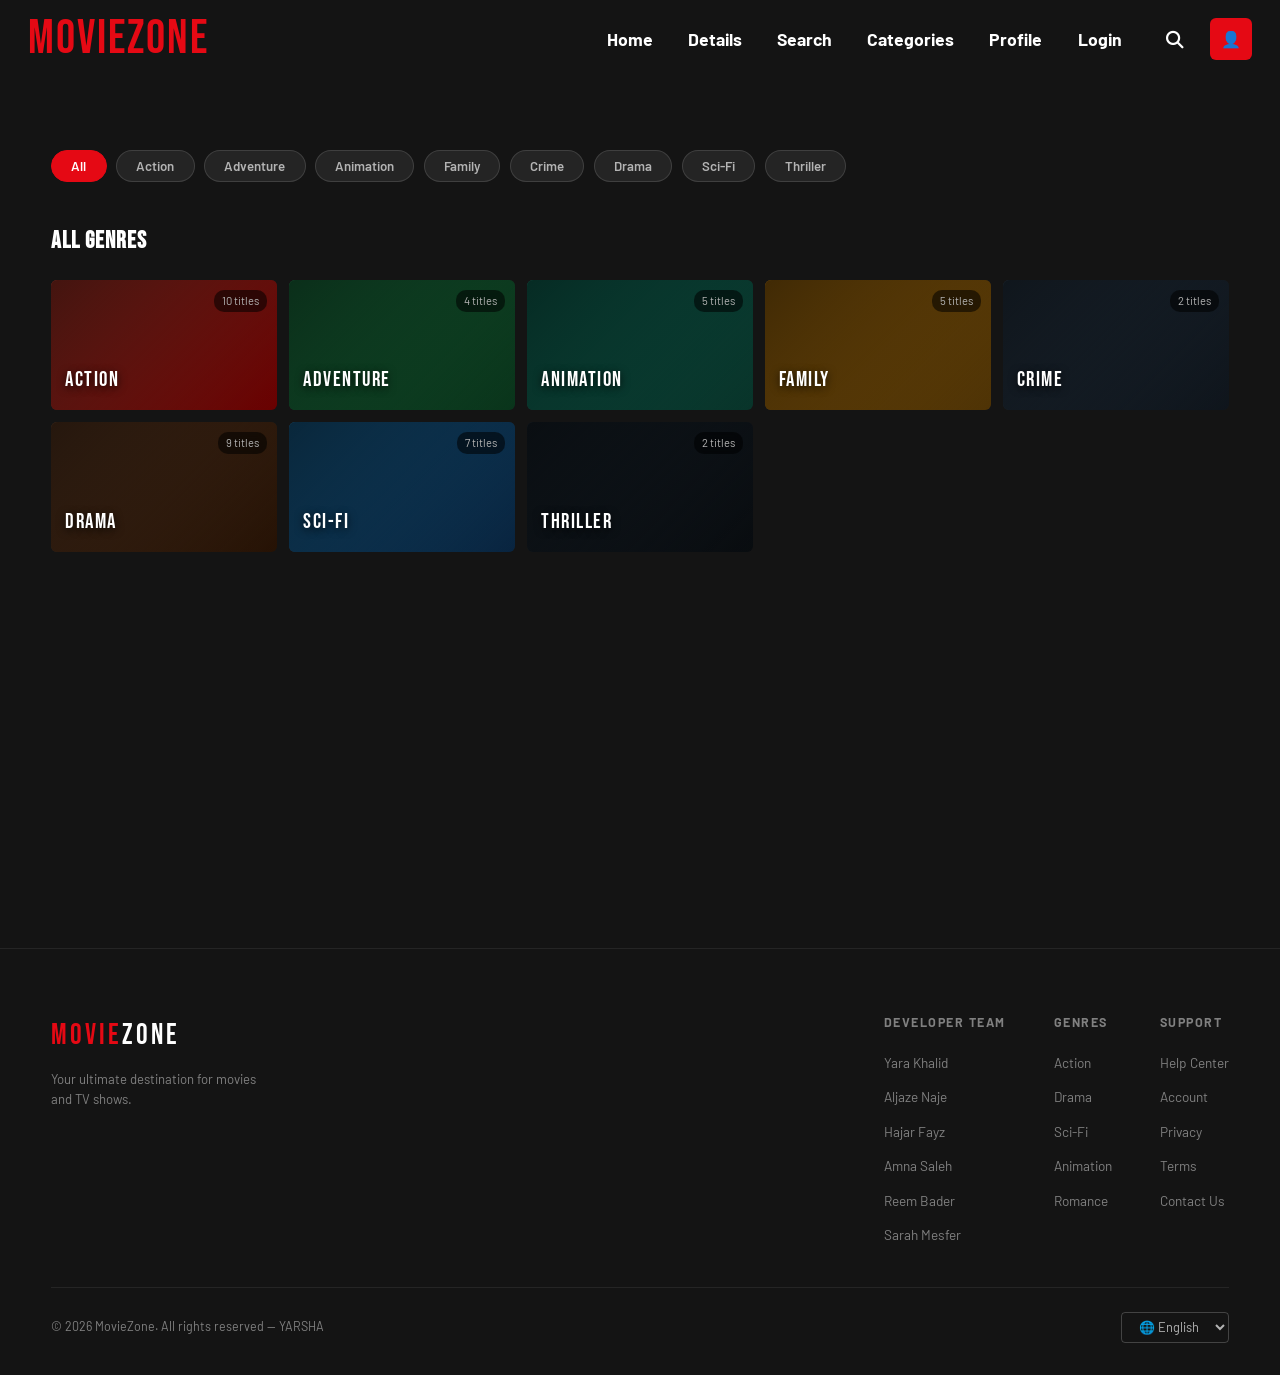
<file: categories1.html>
<!DOCTYPE html>
<html lang="en">
<head>
  <meta charset="UTF-8" />
  <meta name="viewport" content="width=device-width, initial-scale=1.0" />
  <title>MovieZone — Categories</title>

  <link rel="preconnect" href="https://fonts.googleapis.com">
  <link rel="preconnect" href="https://fonts.gstatic.com" crossorigin>
  <link href="https://fonts.googleapis.com/css2?family=Bebas+Neue&family=Barlow:wght@300;400;500;600;700&display=swap" rel="stylesheet">
  <link rel="stylesheet" href="https://cdnjs.cloudflare.com/ajax/libs/font-awesome/6.5.0/css/all.min.css">
  <link rel="stylesheet" href="moviezone.css">

  <style>

    .categories-page {
      padding-top: calc(var(--nav-height) + 50px);
      padding-bottom: 80px;
      min-height: 100vh;
    }

    /* ── Page Header ── */
    .categories-header { padding: 0 4% 2rem; }

    .categories-header__title {
      font-family: var(--font-display);
      font-size: clamp(2rem, 5vw, 3rem);
      letter-spacing: 2px;
      color: var(--text-white);
    }

    .categories-header__title span { color: var(--red); }

    .categories-header__subtitle {
      margin-top: 0.4rem;
      font-size: 0.95rem;
      color: var(--text-dim);
    }

    /* ── Genre Filter Bar ── */
    .genre-filter {
      padding: 0 4% 2.5rem;
      display: flex;
      flex-wrap: wrap;
      gap: 0.6rem;
    }

    .genre-filter__btn {
      padding: 0.45rem 1.2rem;
      border-radius: 20px;
      font-size: 0.83rem;
      font-weight: 600;
      background: rgba(255,255,255,0.07);
      border: 1px solid rgba(255,255,255,0.12);
      color: var(--text-dim);
      cursor: pointer;
      transition: all var(--transition);
    }

    .genre-filter__btn:hover {
      background: rgba(229,9,20,0.15);
      border-color: var(--red);
      color: var(--text-white);
    }

    .genre-filter__btn.active {
      background: var(--red);
      border-color: var(--red);
      color: var(--text-white);
    }

    /* ── Genre Cards Grid ── */
    .genre-cards-section { padding: 0 4% 3rem; }

    .genre-cards-section__title {
      font-family: var(--font-display);
      font-size: 1.5rem;
      letter-spacing: 1px;
      color: var(--text-white);
      margin-bottom: 1.2rem;
    }

    .genre-cards-grid {
      display: grid;
      grid-template-columns: repeat(auto-fill, minmax(190px, 1fr));
      gap: 12px;
    }

    .genre-card {
      position: relative;
      height: 130px;
      border-radius: var(--radius-md);
      overflow: hidden;
      cursor: pointer;
      transition: transform 0.3s ease, box-shadow 0.3s ease;
    }

    .genre-card:hover {
      transform: scale(1.05);
      box-shadow: 0 8px 30px rgba(0,0,0,0.6);
    }

    .genre-card__bg {
      position: absolute;
      inset: 0;
      transition: transform 0.4s ease;
    }

    .genre-card:hover .genre-card__bg { transform: scale(1.1); }

    .genre-card__overlay {
      position: absolute;
      inset: 0;
      background: linear-gradient(135deg, rgba(0,0,0,0.65) 0%, rgba(0,0,0,0.15) 100%);
      transition: background var(--transition);
    }

    .genre-card:hover .genre-card__overlay {
      background: linear-gradient(135deg, rgba(229,9,20,0.55) 0%, rgba(0,0,0,0.25) 100%);
    }

    .genre-card__label {
      position: absolute;
      bottom: 14px;
      left: 14px;
      font-family: var(--font-display);
      font-size: 1.3rem;
      letter-spacing: 1.5px;
      color: var(--text-white);
      text-shadow: 0 2px 8px rgba(0,0,0,0.8);
    }

    .genre-card__count {
      position: absolute;
      top: 10px;
      right: 10px;
      background: rgba(0,0,0,0.55);
      color: var(--text-dim);
      font-size: 0.7rem;
      padding: 2px 8px;
      border-radius: 10px;
      backdrop-filter: blur(4px);
    }

    /* ── Movies Section ── */
    .movies-section { padding: 0 4%; }

    .movies-section__header {
      display: flex;
      align-items: center;
      justify-content: space-between;
      margin-bottom: 1.2rem;
    }

    .movies-section__title {
      font-family: var(--font-display);
      font-size: 1.6rem;
      letter-spacing: 1px;
      color: var(--text-white);
    }

    .movies-section__title span { color: var(--red); }

    .movies-section__count {
      font-size: 0.82rem;
      color: var(--text-muted);
    }

    .movies-grid {
      display: grid;
      grid-template-columns: repeat(auto-fill, minmax(165px, 1fr));
      gap: 8px;
    }

    .movies-grid .card { flex: unset; width: 100%; }

    /* ── Controls Bar ── */
    .controls-bar {
      padding: 0 4% 1.5rem;
      display: flex;
      align-items: center;
      justify-content: space-between;
      flex-wrap: wrap;
      gap: 0.8rem;
    }

    .controls-bar__left { display: flex; align-items: center; gap: 0.8rem; }

    .controls-bar__label { font-size: 0.82rem; color: var(--text-muted); }

    .sort-select {
      background: rgba(30,30,30,0.9);
      border: 1px solid rgba(255,255,255,0.12);
      color: var(--text-light);
      font-size: 0.83rem;
      padding: 0.4rem 2rem 0.4rem 0.8rem;
      border-radius: var(--radius-sm);
      cursor: pointer;
      transition: border-color var(--transition);
      appearance: none;
      -webkit-appearance: none;
      background-image: url("data:image/svg+xml,%3Csvg xmlns='http://www.w3.org/2000/svg' width='10' height='6'%3E%3Cpath d='M0 0l5 6 5-6z' fill='%23b3b3b3'/%3E%3C/svg%3E");
      background-repeat: no-repeat;
      background-position: right 0.6rem center;
    }

    .sort-select:focus { outline: none; border-color: var(--red); }

    .view-toggle { display: flex; gap: 0.4rem; }

    .view-toggle__btn {
      width: 34px;
      height: 34px;
      border-radius: var(--radius-sm);
      background: rgba(255,255,255,0.06);
      border: 1px solid rgba(255,255,255,0.1);
      color: var(--text-dim);
      display: flex;
      align-items: center;
      justify-content: center;
      cursor: pointer;
      transition: all var(--transition);
    }

    .view-toggle__btn.active,
    .view-toggle__btn:hover {
      background: var(--red);
      border-color: var(--red);
      color: var(--text-white);
    }

    /* ── Back Button ── */
    .back-btn {
      display: inline-flex;
      align-items: center;
      gap: 0.5rem;
      padding: 0 4% 1.5rem;
      font-size: 0.88rem;
      color: var(--text-dim);
      cursor: pointer;
      transition: color var(--transition);
      background: none;
      border: none;
    }

    .back-btn:hover { color: var(--text-white); }

    /* ── List View ── */
    .movies-list {
      display: flex;
      flex-direction: column;
      gap: 6px;
      padding: 0 4%;
    }

    .list-item {
      display: flex;
      align-items: center;
      gap: 1rem;
      background: rgba(255,255,255,0.03);
      border: 1px solid rgba(255,255,255,0.05);
      border-radius: var(--radius-sm);
      padding: 0.6rem 1rem;
      cursor: pointer;
      transition: background var(--transition), border-color var(--transition);
    }

    .list-item:hover {
      background: rgba(229,9,20,0.08);
      border-color: rgba(229,9,20,0.25);
    }

    .list-item__num {
      font-family: var(--font-display);
      font-size: 1.2rem;
      color: var(--text-muted);
      width: 28px;
      text-align: center;
      flex-shrink: 0;
    }

    .list-item__thumb {
      width: 80px;
      aspect-ratio: 16/9;
      border-radius: 3px;
      object-fit: cover;
      background: var(--bg-card);
      flex-shrink: 0;
    }

    .list-item__info { flex: 1; }

    .list-item__title {
      font-size: 0.9rem;
      font-weight: 600;
      color: var(--text-white);
      margin-bottom: 0.2rem;
    }

    .list-item__meta {
      font-size: 0.75rem;
      color: var(--text-muted);
      display: flex;
      gap: 0.8rem;
      flex-wrap: wrap;
    }

    .list-item__match { color: #46d369; font-weight: 700; }

    .list-item__genres {
      display: flex;
      gap: 0.4rem;
      flex-wrap: wrap;
      margin-top: 0.3rem;
    }

    .list-item__genre-tag {
      font-size: 0.7rem;
      padding: 2px 8px;
      border-radius: 10px;
      background: rgba(255,255,255,0.07);
      border: 1px solid rgba(255,255,255,0.1);
      color: var(--text-dim);
    }

    .list-item__play {
      width: 36px;
      height: 36px;
      border-radius: 50%;
      background: rgba(40,40,40,0.9);
      border: 2px solid rgba(255,255,255,0.2);
      color: var(--text-white);
      display: flex;
      align-items: center;
      justify-content: center;
      flex-shrink: 0;
      transition: all var(--transition);
    }

    .list-item:hover .list-item__play {
      background: var(--text-white);
      color: var(--black);
      border-color: var(--text-white);
    }

    /* ── No Results ── */
    .no-results { padding: 4rem 4%; text-align: center; }
    .no-results__icon { font-size: 3rem; color: var(--text-muted); margin-bottom: 1rem; }
    .no-results__text { font-size: 1.1rem; color: var(--text-dim); }

    /* ── Navbar Dropdown ── */
    .navbar__dropdown {
      position: absolute;
      top: calc(var(--nav-height) - 4px);
      right: 4%;
      min-width: 180px;
      background: rgba(20,20,20,0.97);
      border: 1px solid var(--border-subtle);
      border-radius: var(--radius-md);
      padding: 0.5rem 0;
      opacity: 0;
      pointer-events: none;
      transform: translateY(-6px);
      transition: all 0.2s ease;
      z-index: 999;
    }

    .navbar__dropdown.open {
      opacity: 1;
      pointer-events: all;
      transform: translateY(0);
    }

    .navbar__dropdown a {
      display: block;
      padding: 0.6rem 1.2rem;
      font-size: 0.85rem;
      color: var(--text-dim);
      transition: background var(--transition), color var(--transition);
    }

    .navbar__dropdown a:hover {
      background: rgba(229,9,20,0.1);
      color: var(--text-white);
    }

    .navbar__dropdown hr {
      border: none;
      border-top: 1px solid var(--border-subtle);
      margin: 0.4rem 0;
    }

    .hidden { display: none !important; }

    @media (max-width: 768px) {
      .genre-cards-grid  { grid-template-columns: repeat(auto-fill, minmax(140px, 1fr)); }
      .movies-grid       { grid-template-columns: repeat(auto-fill, minmax(130px, 1fr)); }
    }
  </style>
</head>
<body>

  <!-- ============================================
       NAVBAR
  ============================================ -->
  <nav class="navbar" id="navbar">

    <a href="index.html" class="navbar__logo">MOVIEZONE</a>

    <ul class="navbar__links">
      <li><a href="index.html">Home</a></li>
      <li><a href="details.html">Details</a></li>
      <li><a href="search.html">Search</a></li>
      <li><a href="categories1.html" class="active">Categories</a></li>
      <li><a href="profile.html">Profile</a></li>
       <li><a href="login.html">Login</a></li>
    </ul>

    <div class="navbar__right">
      <button id="searchBtn"
        style="background:transparent;border:none;color:var(--text-white);font-size:1.1rem;cursor:pointer;padding:4px;">
        <i class="fa-solid fa-magnifying-glass"></i>
      </button>
      <div class="navbar__avatar" id="avatarBtn">👤</div>
    </div>

    <div class="navbar__dropdown" id="navDropdown">
      <a href="profile.html">
        <i class="fa-solid fa-user fa-sm" style="margin-right:8px;color:var(--red)"></i>Profile
      </a>
      <a href="profile.html">
        <i class="fa-solid fa-list fa-sm" style="margin-right:8px;color:var(--red)"></i>My List
      </a>
      <hr>
      <a href="login.html">
        <i class="fa-solid fa-right-from-bracket fa-sm" style="margin-right:8px;color:var(--red)"></i>Sign Out
      </a>
    </div>
  </nav>

  <!-- ============================================
       SEARCH OVERLAY
  ============================================ -->
  <div class="search-overlay" id="searchOverlay">
    <div class="search-bar">
      <i class="fa-solid fa-magnifying-glass search-bar__icon"></i>
      <input class="search-bar__input" id="searchInput"
             type="text" placeholder="Search titles, genres…" autocomplete="off">
      <button id="searchClose"
        style="background:transparent;border:none;color:var(--text-muted);font-size:1rem;cursor:pointer;">
        <i class="fa-solid fa-xmark"></i>
      </button>
    </div>
    <div class="search-results" id="searchResults"></div>
  </div>

  <!-- ============================================
       MAIN CONTENT
  ============================================ -->
  <main class="categories-page">

    <div class="categories-header">
    </div>

    <!-- Filter Bar -->
    <!-- الترتيب: Action, Adventure, Animation, Family, Crime, ثم Drama, Sci-Fi, Thriller في الآخر -->
    <div class="genre-filter" id="genreFilter">
      <button class="genre-filter__btn active" data-genre="all">All</button>
      <button class="genre-filter__btn" data-genre="Action">Action</button>
      <button class="genre-filter__btn" data-genre="Adventure">Adventure</button>
      <button class="genre-filter__btn" data-genre="Animation">Animation</button>
      <button class="genre-filter__btn" data-genre="Family">Family</button>
      <button class="genre-filter__btn" data-genre="Crime">Crime</button>
      <button class="genre-filter__btn" data-genre="Drama">Drama</button>
      <button class="genre-filter__btn" data-genre="Sci-Fi">Sci-Fi</button>
      <button class="genre-filter__btn" data-genre="Thriller">Thriller</button>
    </div>

    <!-- ══ GENRE CARDS VIEW ══ -->
    <div id="genreCardsView">
      <div class="genre-cards-section">
        <h2 class="genre-cards-section__title">All Genres</h2>
        <div class="genre-cards-grid" id="genreCardsGrid"></div>
      </div>
    </div>

    <!-- ══ MOVIES VIEW ══ -->
    <div id="moviesView" class="hidden">

      <button class="back-btn" id="backBtn">
        <i class="fa-solid fa-chevron-left"></i> Back to Categories
      </button>

      <div class="movies-section">
        <div class="movies-section__header">
          <h2 class="movies-section__title" id="moviesViewTitle">Genre</h2>
          <span class="movies-section__count" id="moviesCount"></span>
        </div>
      </div>

      <div class="controls-bar">
        <div class="controls-bar__left">
          <span class="controls-bar__label">Sort by:</span>
          <select class="sort-select" id="sortSelect">
            <option value="default">Default</option>
            <option value="year-desc">Year (Newest)</option>
            <option value="year-asc">Year (Oldest)</option>
            <option value="match">Best Match</option>
            <option value="title">Title A–Z</option>
          </select>
        </div>
        <div class="view-toggle">
          <button class="view-toggle__btn active" id="gridViewBtn" title="Grid view">
            <i class="fa-solid fa-grip"></i>
          </button>
          <button class="view-toggle__btn" id="listViewBtn" title="List view">
            <i class="fa-solid fa-list"></i>
          </button>
        </div>
      </div>

      <div class="movies-section">
        <div class="movies-grid" id="moviesGrid"></div>
      </div>

      <div class="movies-list hidden" id="moviesList"></div>

      <div class="no-results hidden" id="noResults">
        <div class="no-results__icon"><i class="fa-solid fa-film"></i></div>
        <p class="no-results__text">No titles found in this category.</p>
      </div>

    </div>
  </main>

  <script src="moviezone.js"></script>

  <script>
    'use strict';

    /* ============================================
       نفس الأفلام الموجودة في moviezone.js فقط
    ============================================ */
    const allMovies = [
      { id:"1", title:"Inception",    thumb:"Images/Inception.webp",    genres:["Action","Sci-Fi"],      year:"2010", duration:"2h 28m", match:"95%" },
      { id:"2", title:"Interstellar", thumb:"Images/Interstellar.webp", genres:["Sci-Fi","Drama"],       year:"2014", duration:"2h 49m", match:"97%" },
      { id:"3", title:"Frozen",       thumb:"Images/Frozen.webp",       genres:["Animation","Family"],   year:"2013", duration:"1h 42m", match:"90%" },
      { id:"5", title:"Avengers",     thumb:"Images/Avengers.webp",     genres:["Action","Adventure"],   year:"2012", duration:"2h 23m", match:"94%" },
      { id:"6", title:"Titanic",      thumb:"Images/Titanic.webp",      genres:["Drama"],                year:"1997", duration:"3h 14m", match:"89%" },
    { id:"ar1", title:"Shabab Al Bomb",              thumb:"https://assets.voxcinemas.com/posters/P_HO00011012.jpg",                                       genres:["Comedy","Family"],       year:"2026", duration:"1h 55m", match:"96%", desc:"A group of young men find themselves facing a gang of forty. Amer's courage and innovative ideas turn enemies into heroes.",                                                                                              director:"حمد الحارثي",       lang:"Arabic"  },
      { id:"m8",  title:"Siwar",                        thumb:"https://cdn.al-ain.com/lg/images/2025/7/20/205-094545-437490.jpg-2-.jpg",                      genres:["Drama","Family"],        year:"2025", duration:"2h 0m",  match:"94%", desc:"A Saudi drama inspired by true 2003 events. Two newborns — one Saudi, one Turkish — switched in a Najran hospital. Explores identity and belonging across two families in distinct cultural environments.",  director:"Osama Al-Khuraiji", lang:"Arabic"  },
      { id:"ar3", title:"Mandoob",                      thumb:"https://i.ytimg.com/vi/kbfEXH6T4vA/maxresdefault.jpg",                                         genres:["Drama","Thriller"],      year:"2023", duration:"2h 2m",  match:"91%", desc:"A delivery driver is pulled into an underworld of secrets and moral dilemmas in Riyadh.",                                                                                                                        director:"Ali Kalthami",      lang:"Arabic"  },
      { id:"ar2", title:"Norah",                        thumb:"https://tse1.mm.bing.net/th/id/OIP.-9ilX7RuwAkUZQdby9I0iAHaK7?rs=1&pid=ImgDetMain&o=7&rm=3", genres:["Drama"],                 year:"2023", duration:"1h 42m", match:"93%", desc:"A Saudi girl seeks freedom and self-expression in 1990s rural Saudi Arabia.",                                                                                                                          director:"Tawfik Alzaidi",    lang:"Arabic"  },
      // International
      { id:"m1",  title:"Dune: Part Two",               thumb:"https://image.tmdb.org/t/p/w500/1pdfLvkbY9ohJlCjQH2CZjjYVvJ.jpg",                             genres:["Sci-Fi","Adventure"],    year:"2024", duration:"2h 46m", match:"97%", desc:"Paul Atreides unites with the Fremen to seek revenge against the conspirators who destroyed his family.",                                                                                           director:"Denis Villeneuve",  lang:"English" },
      { id:"m2",  title:"Oppenheimer",                  thumb:"https://image.tmdb.org/t/p/w500/8Gxv8gSFCU0XGDykEGv7zR1n2ua.jpg",                             genres:["Drama","History"],       year:"2023", duration:"3h 0m",  match:"98%", desc:"The story of J. Robert Oppenheimer and his role in the development of the atomic bomb during World War II.",                                                                                         director:"Christopher Nolan", lang:"English" },
      { id:"m3",  title:"Deadpool & Wolverine",         thumb:"https://image.tmdb.org/t/p/w500/8cdWjvZQUExUUTzyp4t6EDMubfO.jpg",                             genres:["Action","Comedy"],       year:"2024", duration:"2h 8m",  match:"95%", desc:"Deadpool is recruited by the TVA and forced to team up with an unlikely Wolverine.",                                                                                                              director:"Shawn Levy",        lang:"English" },
      { id:"m4",  title:"Gladiator II",                 thumb:"https://image.tmdb.org/t/p/w500/2cxhvwyEwRlysAmRH4iodkvo0z5.jpg",                             genres:["Action","Drama"],        year:"2024", duration:"2h 28m", match:"93%", desc:"Years after witnessing the death of Maximus, Lucius must enter the Colosseum to fight for Rome's future.",                                                                                     director:"Ridley Scott",      lang:"English" },
      { id:"m5",  title:"Alien: Romulus",               thumb:"https://image.tmdb.org/t/p/w500/b33nnKl1GSFbao4l3fZDDqsMx0F.jpg",                             genres:["Horror","Sci-Fi"],       year:"2024", duration:"1h 59m", match:"91%", desc:"Young colonizers face the most terrifying life form in the universe aboard an abandoned space station.",                                                                                       director:"Fede Álvarez",      lang:"English" },
      { id:"m6",  title:"Inside Out 2",                 thumb:"https://image.tmdb.org/t/p/w500/vpnVM9B6NMmQpWeZvzLvDESb2QY.jpg",                             genres:["Animation","Family"],    year:"2024", duration:"1h 40m", match:"96%", desc:"Riley enters high school and a new emotion — Anxiety — crashes Headquarters.",                                                                                                               director:"Kelsey Mann",       lang:"English" },
      { id:"m7",  title:"Planet of the Apes",           thumb:"https://image.tmdb.org/t/p/w500/gKkl37BQuKTanygYQG1pyYgLVgf.jpg",                             genres:["Sci-Fi","Action"],       year:"2024", duration:"2h 25m", match:"92%", desc:"A new tyrannical ape leader builds an empire as a young human rises to challenge him.",                                                                                                      director:"Wes Ball",          lang:"English" },
      { id:"m11", title:"Nosferatu",                    thumb:"https://image.tmdb.org/t/p/w500/5qGIxdEO841C0tdY8vOdLoRVrr0.jpg",                             genres:["Horror","Gothic"],       year:"2024", duration:"2h 12m", match:"91%", desc:"A gothic tale of obsession between a haunted young woman and a terrifying ancient vampire who stalks her soul.",                                                                         director:"Robert Eggers",     lang:"English" },
      { id:"m12", title:"Inception",                    thumb:"https://image.tmdb.org/t/p/w500/oYuLEt3zVCKq57qu2F8dT7NIa6f.jpg",                             genres:["Action","Sci-Fi"],       year:"2010", duration:"2h 28m", match:"95%", desc:"A thief who steals corporate secrets through dream-sharing technology is given the impossible task of planting an idea.",                                                                   director:"Christopher Nolan", lang:"English" },
      { id:"m13", title:"Interstellar",                 thumb:"https://image.tmdb.org/t/p/w500/gEU2QniE6E77NI6lCU6MxlNBvIx.jpg",                             genres:["Sci-Fi","Drama"],        year:"2014", duration:"2h 49m", match:"97%", desc:"A team of explorers travel through a wormhole to ensure humanity's survival beyond our galaxy.",                                                                                       director:"Christopher Nolan", lang:"English" },
      { id:"m14", title:"The Dark Knight",              thumb:"https://image.tmdb.org/t/p/w500/qJ2tW6WMUDux911r6m7haRef0WH.jpg",                             genres:["Action","Crime"],        year:"2008", duration:"2h 32m", match:"99%", desc:"Batman faces the Joker, a criminal mastermind who plunges Gotham City into devastating anarchy and chaos.",                                                                           director:"Christopher Nolan", lang:"English" },
      { id:"m15", title:"Avengers: Endgame",            thumb:"https://image.tmdb.org/t/p/w500/or06FN3Dka5tukK1e9sl16pB3iy.jpg",                             genres:["Action","Adventure"],    year:"2019", duration:"3h 2m",  match:"96%", desc:"After the devastating events of Infinity War, the Avengers assemble for one final stand against Thanos.",                                                                               director:"Russo Brothers",    lang:"English" },
      { id:"m16", title:"Joker",                        thumb:"https://image.tmdb.org/t/p/w500/udDclJoHjfjb8Ekgsd4FDteOkCU.jpg",                             genres:["Drama","Crime"],         year:"2019", duration:"2h 2m",  match:"91%", desc:"In Gotham City, a mentally troubled comedian embarks on a downward spiral that leads to a social revolution.",                                                                       director:"Todd Phillips",     lang:"English" },
      { id:"m17", title:"The Wild Robot",               thumb:"https://image.tmdb.org/t/p/w500/wTnV3PCVW5O92JMrFvvrRcV39RU.jpg",                             genres:["Animation","Family"],    year:"2024", duration:"1h 41m", match:"97%", desc:"A robot stranded on a wild island must adapt to nature and care for an orphaned gosling to survive.",                                                                               director:"Chris Sanders",     lang:"English" },
      { id:"m18", title:"Moana 2",                      thumb:"https://image.tmdb.org/t/p/w500/aLVkiINlIeCkcZIzb7XHzPYgO6L.jpg",                             genres:["Animation","Adventure"], year:"2024", duration:"1h 40m", match:"89%", desc:"Moana sets sail on a daring expedition to the far seas of Oceania and encounters new lands and ancient perils.",                                                                     director:"David Derrick Jr.", lang:"English" },
      { id:"m19", title:"Kung Fu Panda 4",              thumb:"https://image.tmdb.org/t/p/w500/kDp1vUBnMpe8ak4rjgl3cLELqjU.jpg",                             genres:["Animation","Action"],    year:"2024", duration:"1h 34m", match:"88%", desc:"Po must train a new Dragon Warrior while facing a cunning shape-shifting villain threatening the Valley of Peace.",                                                                  director:"Mike Mitchell",     lang:"English" },
      { id:"m20", title:"A Quiet Place: Day One",       thumb:"https://image.tmdb.org/t/p/w500/yrpPYKijwdMHyTGIOd1iK1h0Xno.jpg",                             genres:["Horror","Thriller"],     year:"2024", duration:"1h 39m", match:"90%", desc:"Experience the first terrifying hours of the alien invasion — the day the world went quiet.",                                                                                    director:"Michael Sarnoski",  lang:"English" },
      { id:"m22", title:"Captain America: Brave New World", thumb:"https://image.tmdb.org/t/p/w500/pzIddUEMWhWzfvLI3TwxUG2wGoi.jpg",                        genres:["Action","Superhero"],    year:"2025", duration:"1h 58m", match:"87%", desc:"Sam Wilson's Captain America faces a global incident and a conspiracy threatening world peace.",                                                                                   director:"Julius Onah",       lang:"English" },
      { id:"m25", title:"Wicked",                       thumb:"https://image.tmdb.org/t/p/w500/c5Tqxeo1UpBvnAc3csUm7j3hlQl.jpg",                             genres:["Musical","Fantasy"],     year:"2024", duration:"2h 40m", match:"93%", desc:"The untold story of the witches of Oz, long before Dorothy arrived — a powerful story of friendship and courage.",                                                                  director:"Jon M. Chu",        lang:"English" },
    
    ];

    /* ── Genre cards — نفس ترتيب الفلتر بار ── */
    /* Action, Adventure, Animation, Family, Crime ثم Drama, Sci-Fi, Thriller */
    const genreData = [
      { name:"Action",    gradient:"#c0392b, #7b0000" },
      { name:"Adventure", gradient:"#1e8449, #0b3d1f" },
      { name:"Animation", gradient:"#117a65, #0a3d31" },
      { name:"Family",    gradient:"#b7770d, #5c3c06" },
      { name:"Crime",     gradient:"#2c3e50, #111820" },
      { name:"Drama",     gradient:"#6b4226, #2c1505" },
      { name:"Sci-Fi",    gradient:"#1a6fa8, #0a2a4a" },
      { name:"Thriller",  gradient:"#1c2833, #0a0e12" },
    ];

    /* ── State ── */
    let currentGenre = "all";
    let currentSort  = "default";

    /* ── DOM ── */
    const genreCardsView  = document.getElementById('genreCardsView');
    const moviesView      = document.getElementById('moviesView');
    const genreCardsGrid  = document.getElementById('genreCardsGrid');
    const moviesGrid      = document.getElementById('moviesGrid');
    const moviesList      = document.getElementById('moviesList');
    const noResults       = document.getElementById('noResults');
    const moviesViewTitle = document.getElementById('moviesViewTitle');
    const moviesCount     = document.getElementById('moviesCount');
    const backBtn         = document.getElementById('backBtn');
    const sortSelect      = document.getElementById('sortSelect');
    const gridViewBtn     = document.getElementById('gridViewBtn');
    const listViewBtn     = document.getElementById('listViewBtn');

    /* ── Build card (same as moviezone.js buildCard) ── */
    function buildCard(movie) {
      return `
        <div class="card">
          <img class="card__thumb" src="${movie.thumb}" alt="${movie.title}"
               onerror="this.style.background='#1a1a1a'">
          <div class="card__overlay"></div>
          <div class="card__info">
            <div class="card__actions">
              <button class="card__action-btn card__action-btn--play">
                <i class="fa-solid fa-play fa-xs"></i>
              </button>
              <button class="card__action-btn">
                <i class="fa-solid fa-plus fa-xs"></i>
              </button>
              <button class="card__action-btn">
                <i class="fa-solid fa-thumbs-up fa-xs"></i>
              </button>
            </div>
            <p class="card__title">${movie.title}</p>
            <div class="card__meta-row">
              <span class="card__match">${movie.match}</span>
              <span class="card__duration">${movie.year}</span>
              <span class="card__duration">${movie.duration}</span>
            </div>
            <p class="card__genres">${movie.genres.join(' · ')}</p>
          </div>
        </div>`;
    }

    /* ── Build list item ── */
    function buildListItem(movie, index) {
      return `
        <div class="list-item">
          <span class="list-item__num">${index + 1}</span>
          <img class="list-item__thumb" src="${movie.thumb}" alt="${movie.title}"
               onerror="this.style.background='#1a1a1a'">
          <div class="list-item__info">
            <p class="list-item__title">${movie.title}</p>
            <div class="list-item__meta">
              <span class="list-item__match">${movie.match} Match</span>
              <span>${movie.year}</span>
              <span>${movie.duration}</span>
            </div>
            <div class="list-item__genres">
              ${movie.genres.map(g => `<span class="list-item__genre-tag">${g}</span>`).join('')}
            </div>
          </div>
          <button class="list-item__play">
            <i class="fa-solid fa-play fa-xs"></i>
          </button>
        </div>`;
    }

    /* ── Filter & sort ── */
    function getMovies(genre) {
      let list = genre === 'all'
        ? [...allMovies]
        : allMovies.filter(m => m.genres.includes(genre));

      switch (currentSort) {
        case 'year-desc': list.sort((a,b) => parseInt(b.year) - parseInt(a.year)); break;
        case 'year-asc':  list.sort((a,b) => parseInt(a.year) - parseInt(b.year)); break;
        case 'match':     list.sort((a,b) => parseInt(b.match) - parseInt(a.match)); break;
        case 'title':     list.sort((a,b) => a.title.localeCompare(b.title)); break;
      }
      return list;
    }

    /* ── Render genre cards ── */
    function renderGenreCards() {
      genreCardsGrid.innerHTML = genreData.map(g => {
        const count = allMovies.filter(m => m.genres.includes(g.name)).length;
        return `
          <div class="genre-card" onclick="showGenreMovies('${g.name}')">
            <div class="genre-card__bg"
                 style="background: linear-gradient(135deg, ${g.gradient});"></div>
            <div class="genre-card__overlay"></div>
            <span class="genre-card__count">${count} titles</span>
            <span class="genre-card__label">${g.name}</span>
          </div>`;
      }).join('');
    }

    /* ── Render movies ── */
    function renderMovies(genre) {
      const filtered = getMovies(genre);

      moviesViewTitle.innerHTML = genre === 'all'
        ? '<span>All</span> Movies'
        : `<span>${genre}</span>`;
      moviesCount.textContent = `${filtered.length} title${filtered.length !== 1 ? 's' : ''}`;

      if (filtered.length === 0) {
        moviesGrid.innerHTML = '';
        moviesList.innerHTML = '';
        noResults.classList.remove('hidden');
        return;
      }

      noResults.classList.add('hidden');
      moviesGrid.innerHTML = filtered.map(m => buildCard(m)).join('');
      moviesList.innerHTML = filtered.map((m,i) => buildListItem(m,i)).join('');
    }

    /* ── Show genre movies ── */
    function showGenreMovies(genre) {
      currentGenre = genre;
      document.querySelectorAll('.genre-filter__btn').forEach(btn => {
        btn.classList.toggle('active', btn.dataset.genre === genre);
      });
      genreCardsView.classList.add('hidden');
      moviesView.classList.remove('hidden');
      renderMovies(genre);
    }

    /* ── Back ── */
    backBtn.addEventListener('click', () => {
      currentGenre = 'all';
      moviesView.classList.add('hidden');
      genreCardsView.classList.remove('hidden');
      document.querySelectorAll('.genre-filter__btn').forEach(btn => {
        btn.classList.toggle('active', btn.dataset.genre === 'all');
      });
    });

    /* ── Filter bar ── */
    document.getElementById('genreFilter').addEventListener('click', e => {
      const btn = e.target.closest('.genre-filter__btn');
      if (!btn) return;
      const genre = btn.dataset.genre;
      document.querySelectorAll('.genre-filter__btn').forEach(b => b.classList.remove('active'));
      btn.classList.add('active');
      if (genre === 'all') {
        moviesView.classList.add('hidden');
        genreCardsView.classList.remove('hidden');
        currentGenre = 'all';
      } else {
        showGenreMovies(genre);
      }
    });

    /* ── Sort ── */
    sortSelect.addEventListener('change', () => {
      currentSort = sortSelect.value;
      if (!moviesView.classList.contains('hidden')) renderMovies(currentGenre);
    });

    /* ── Grid / List toggle ── */
    gridViewBtn.addEventListener('click', () => {
      gridViewBtn.classList.add('active');
      listViewBtn.classList.remove('active');
      moviesGrid.classList.remove('hidden');
      moviesList.classList.add('hidden');
    });

    listViewBtn.addEventListener('click', () => {
      listViewBtn.classList.add('active');
      gridViewBtn.classList.remove('active');
      moviesList.classList.remove('hidden');
      moviesGrid.classList.add('hidden');
    });

    /* ── Navbar scroll ── */
    window.addEventListener('scroll', () => {
      document.getElementById('navbar').classList.toggle('scrolled', window.scrollY > 10);
    });

    /* ── Avatar dropdown ── */
    document.getElementById('avatarBtn').addEventListener('click', e => {
      e.stopPropagation();
      document.getElementById('navDropdown').classList.toggle('open');
    });
    document.addEventListener('click', () => {
      document.getElementById('navDropdown').classList.remove('open');
    });

    /* ── Search overlay ── */
    document.getElementById('searchBtn').addEventListener('click', () => {
      document.getElementById('searchOverlay').classList.add('open');
      document.getElementById('searchInput').focus();
    });

    document.getElementById('searchClose').addEventListener('click', () => {
      document.getElementById('searchOverlay').classList.remove('open');
      document.getElementById('searchInput').value = '';
      document.getElementById('searchResults').innerHTML = '';
    });

    document.getElementById('searchInput').addEventListener('input', function () {
      const query = this.value.toLowerCase().trim();
      const res   = document.getElementById('searchResults');
      if (!query) { res.innerHTML = ''; return; }
      const filtered = allMovies.filter(m =>
        m.title.toLowerCase().includes(query) ||
        m.genres.some(g => g.toLowerCase().includes(query))
      );
      if (!filtered.length) {
        res.innerHTML = `<p class="search-results__title">No results for "${query}"</p>`;
        return;
      }
      res.innerHTML = `
        <p class="search-results__title">Results for "${query}"</p>
        <div class="slider-track" style="flex-wrap:wrap;gap:6px;">
          ${filtered.map(m => buildCard(m)).join('')}
        </div>`;
    });

    /* ── Init ── */
    renderGenreCards();
  </script>
  <footer class="footer">
    <div class="footer__top">
      <div>
        <div class="footer__logo">MOVIE<span>ZONE</span></div>
        <p style="font-size:0.82rem;color:var(--text-muted);margin-top:0.6rem;max-width:220px;line-height:1.55;">
          Your ultimate destination for movies and TV shows.
        </p>
      </div>
      <div class="footer__columns">
        <div class="footer__col">
          <p class="footer__col-title">Developer Team</p>
          <ul>
            <li><a href="">Yara Khalid</a></li>
            <li><a href="">Aljaze Naje</a></li>
            <li><a href="">Hajar Fayz</a></li>
            <li><a href="">Amna Saleh</a></li>
            <li><a href="">Reem Bader</a></li>
            <li><a href="">Sarah Mesfer</a></li>
          </ul>
        </div>
        <div class="footer__col">
          <p class="footer__col-title">Genres</p>
          <ul>
            <li><a href="#">Action</a></li>
            <li><a href="#">Drama</a></li>
            <li><a href="#">Sci-Fi</a></li>
            <li><a href="#">Animation</a></li>
            <li><a href="#">Romance</a></li>
          </ul>
        </div>
        <div class="footer__col">
          <p class="footer__col-title">Support</p>
          <ul>
            <li><a href="#">Help Center</a></li>
            <li><a href="#">Account</a></li>
            <li><a href="#">Privacy</a></li>
            <li><a href="#">Terms</a></li>
            <li><a href="#">Contact Us</a></li>
          </ul>
        </div>
      </div>
    </div>
    <div class="footer__bottom">
      <p class="footer__copy">&copy; 2026 MovieZone. All rights reserved — YARSHA</p>
      <select class="footer__lang-select">
        <option value="en">🌐 English</option>
      </select>
    </div>
  </footer>
</body>
</html>
</file>
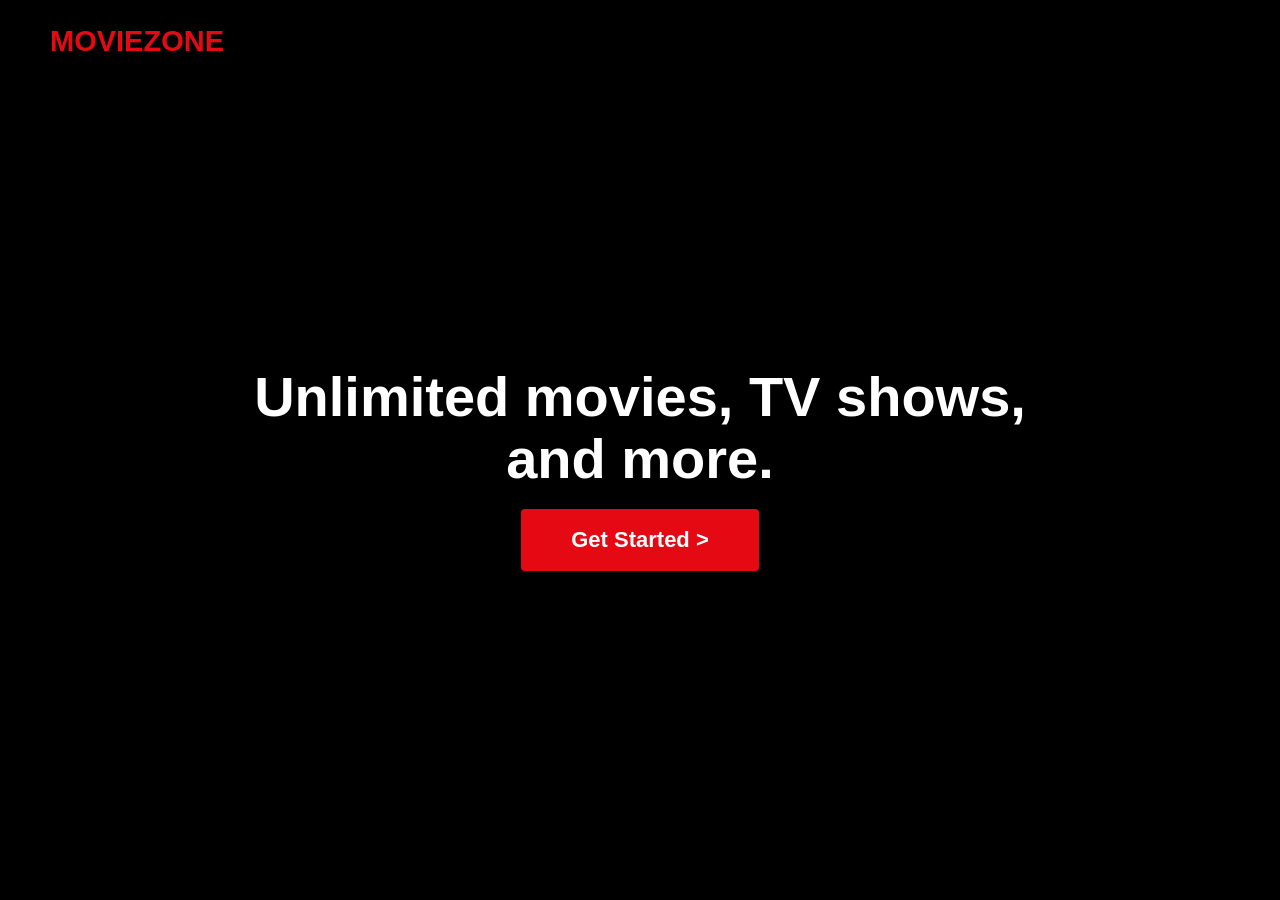
<file: login.html>
<!DOCTYPE html>
<html lang="en" id="htmlPage">
<head>
    <meta charset="UTF-8">
    <meta name="viewport" content="width=device-width, initial-scale=1.0">
    <title>MovieZone - Login</title>
    
    <style>
        :root {
            --primary-red: #E50914;
            --dark-bg: #141414;
            --input-bg: #333;
        }

        body, html { 
            margin: 0; padding: 0; width: 100%; height: 100%; 
            background-color: #000; color: white; 
            font-family: 'Arial', sans-serif; 
            overflow: hidden; 
        }

        /* Navbar */
        .navbar { 
            display: flex; justify-content: space-between; align-items: center; 
            padding: 25px 50px; position: absolute; top: 0; width: 100%; 
            box-sizing: border-box; z-index: 100; 
        }

        .logo { 
            font-weight: 900; font-size: 29px; 
            color: var(--primary-red); 
            text-decoration: none; 
            text-transform: uppercase; 
        }

        .logo span { color: #E50914; }

        /* Background */
        .login-hero {
            position: fixed; width: 100%; height: 100%; 
            display: flex; justify-content: center; align-items: center;
            background: linear-gradient(rgba(0,0,0,0.5), rgba(0,0,0,0.8)), 
                        url('https://images.unsplash.com/photo-1489599849927-2ee91cede3ba?q=80&w=2070');
            background-size: cover; background-position: center;
            z-index: 1;
        }

        /* Welcome Section */
        .welcome-container { 
            text-align: center; z-index: 10; max-width: 850px; 
        }

        .welcome-container h1 { 
            font-size: 3.5rem; font-weight: 800; 
            margin-bottom: 20px; line-height: 1.1; 
        }

        .btn-start { 
            background: var(--primary-red); color: white; 
            padding: 18px 50px; font-size: 22px; 
            border: none; border-radius: 4px; 
            font-weight: bold; cursor: pointer; 
        }

        /* Login Form */
        .login-form-container {
            display: none; 
            background-color: rgba(0, 0, 0, 0.85); 
            padding: 60px; border-radius: 10px;
            width: 100%; max-width: 450px; 
            box-sizing: border-box; 
            box-shadow: 0 15px 35px rgba(0,0,0,0.5); 
            z-index: 10;
        }

        .input-group { margin-bottom: 18px; }

        .input-group input { 
            width: 100%; padding: 16px; 
            background: var(--input-bg); 
            border: none; border-radius: 4px; 
            color: white; font-size: 16px; 
        }

        .btn-login { 
            width: 100%; padding: 16px; 
            background: var(--primary-red); 
            color: white; border: none; 
            border-radius: 4px; font-size: 17px; 
            font-weight: bold; cursor: pointer; 
            margin-top: 20px; 
        }
    </style>
</head>
<body>

    <nav class="navbar">
        <a href="#" class="logo">MOVIE<span>ZONE</span></a>
    </nav>

    <main class="login-hero">
        <div class="welcome-container" id="welcomeBox">
            <h1>Unlimited movies, TV shows, and more.</h1>
            <button class="btn-start" onclick="showLoginForm()">Get Started ></button>
        </div>

        <div class="login-form-container" id="loginBox">
            <h1>Sign In</h1>
            <form id="loginForm">
                <div class="input-group">
        <input type="text" id="name" placeholder="Full Name" required>
    </div>
                
                <div class="input-group">
                    <input type="email" id="email" placeholder="Email" required>
                </div>
                <div class="input-group">
                    <input type="password" id="password" placeholder="Password" required>
                </div>
                
                <button type="submit" class="btn-login">Sign In</button>

                 <div class="login-extra">
                 <p>New user? <a href="#">Sign up</a></p>
                <p><a href="#">Forgot password?</a></p>
             </div>
            </form>
        </div>
    </main>

    <script>
        function showLoginForm() {
            document.getElementById('welcomeBox').style.display = 'none';
            document.getElementById('loginBox').style.display = 'block';
        }

      document.getElementById('loginForm').addEventListener('submit', function(e) {
    e.preventDefault();

    const name = document.getElementById('name').value;
    const email = document.getElementById('email').value;

    // تخزين البيانات
    localStorage.setItem('fullName', name);
    localStorage.setItem('userEmail', email);
    localStorage.setItem('username', email.split('@')[0]);

    window.location.href = 'index.html';
});
</script>
</body>
</html>
</file>
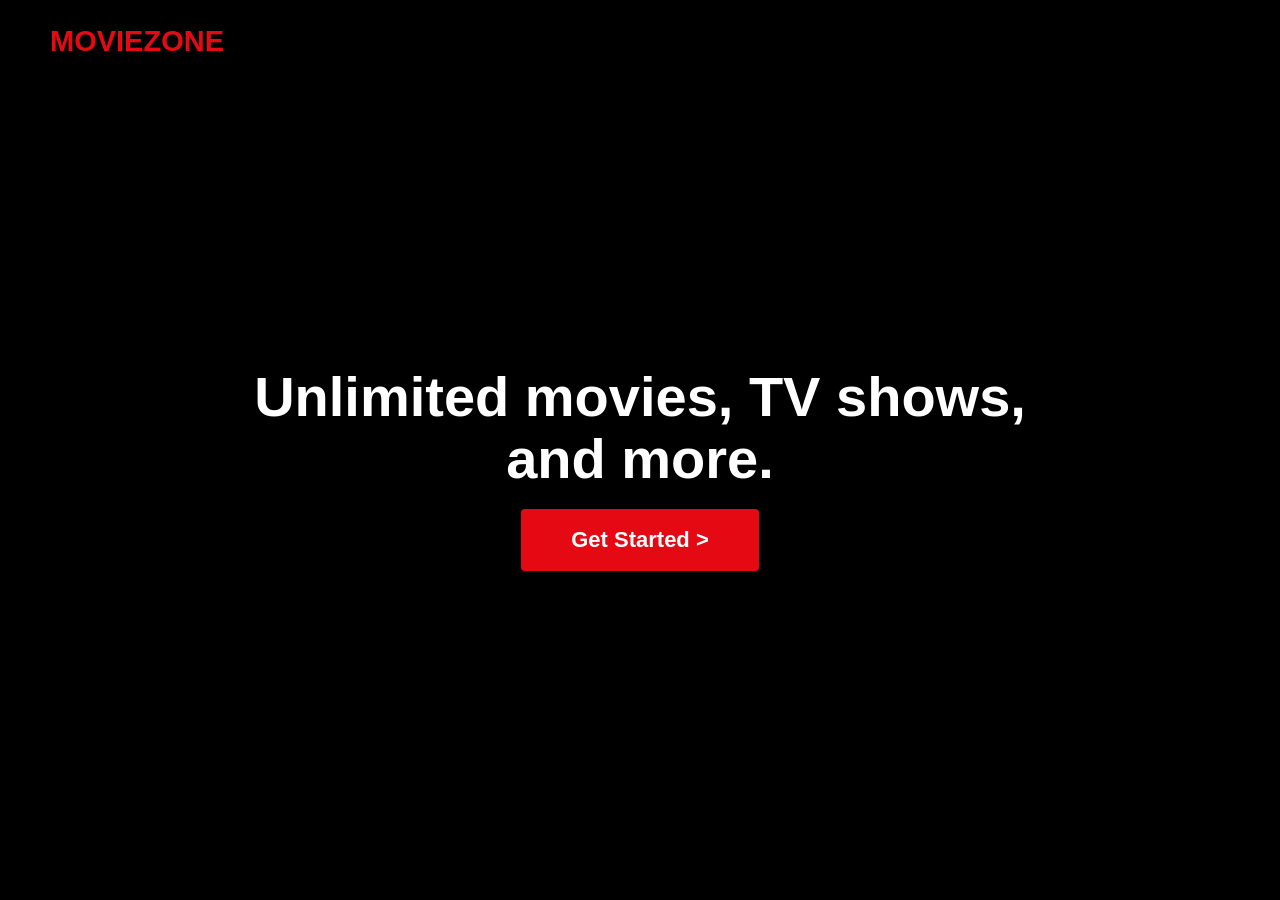
<file: profile.html>
<!DOCTYPE html>
<html lang="en">
<head>
  <meta charset="UTF-8" />
  <meta name="viewport" content="width=device-width, initial-scale=1.0" />
  <title>MovieZone | Profile</title>

  <link rel="stylesheet" href="moviezone.css" />
<link rel="stylesheet" href="https://cdnjs.cloudflare.com/ajax/libs/font-awesome/6.5.2/css/all.min.css" />
</head>
<body>

  <!-- =========================================
     NAVBAR
========================================= -->
<header class="navbar">
  <div class="navbar__logo">MOVIE<span>ZONE</span></div>

  <nav class="navbar__links">
    <a href="index.html">Home</a>
    <a href="details.html">Details</a>
    <a href="search.html" class="active">Search</a>
    <a href="categories1.html">Categories</a>
    <a href="profile.html">Profile</a>
    <a href="login.html">Login</a>
</nav>

  <div class="navbar__right">
  
    <div class="navbar__avatar">👤</div>
  </div>
</header>

  <section class="page-header">
    <h1 class="page-header__title">My Profile</h1>

    <div class="page-header__filters">
      <span class="genre-tag active">Account</span>
      <span class="genre-tag">Subscription</span>
      <span class="genre-tag">History</span>
      <span class="genre-tag">Settings</span>
    </div>
  </section>

  <!-- =========================================
       PROFILE SECTION
  ========================================= -->
  <section class="profile-grid">

    <!-- Main Profile Card -->
    <div class="profile-card">
      <div class="profile-card__avatar">HS</div>
      <h2 class="profile-card__name">Hajar Saleh</h2>
      <p class="profile-card__email">hajar@example.com</p>

      <p class="mt-2 text-muted">Movie lover | Action, Drama, Thriller</p>

      <div class="hero__buttons mt-3" style="justify-content:center;">
        <button id="editProfileBtn" class="btn btn--red">
          <i class="fas fa-user-edit"></i>
          Edit Profile
        </button>

        <button id="saveProfileBtn" class="btn btn--outline" style="display:none;">
          <i class="fas fa-save"></i>
          Save
        </button>

        <button id="logoutBtn" class="btn btn--secondary">
          <i class="fas fa-right-from-bracket"></i>
          Logout
        </button>
      </div>
    </div>

    <!-- Editable Info -->
    <div class="profile-card">
      <h3 class="section-title mb-2">Edit Information</h3>

      <div style="display:flex; flex-direction:column; gap:1rem; text-align:left;">
        <div>
          <label for="nameInput" class="text-muted">Full Name</label>
          <input
            type="text"
            id="nameInput"
            disabled
            style="width:100%; margin-top:0.35rem; padding:0.75rem 1rem; background:#111; border:1px solid rgba(255,255,255,0.12); border-radius:6px; color:white;"
          />
        </div>

        <div>
          <label for="emailInput" class="text-muted">Email</label>
          <input
            type="email"
            id="emailInput"
            disabled
            style="width:100%; margin-top:0.35rem; padding:0.75rem 1rem; background:#111; border:1px solid rgba(255,255,255,0.12); border-radius:6px; color:white;"
          />
        </div>
      </div>
    </div>

    <!-- Account Info -->
    <div class="profile-card">
      <h3 class="section-title mb-2">Account Info</h3>

      <div style="display:flex; flex-direction:column; gap:0.7rem; text-align:left;">
        <p><span class="text-muted">Username:</span> <span id="profileUsername" class="text-white">hajar_saleh</span></p>
        <p><span class="text-muted">Plan:</span> <span id="profilePlan" class="text-red">Premium</span></p>
        <p><span class="text-muted">Country:</span> <span id="profileCountry" class="text-white">Saudi Arabia</span></p>
        <p><span class="text-muted">Member Since:</span> <span id="profileMemberSince" class="text-white">2026</span></p>
        <p><span class="text-muted">Favorite Genre:</span> <span id="profileFavoriteGenre" class="text-white">Drama</span></p>
      </div>
    </div>

    <!-- Watch Stats -->
    <div class="profile-card">
      <h3 class="section-title mb-2">Watch Stats</h3>

      <div style="display:flex; flex-direction:column; gap:0.7rem; text-align:left;">
        <p><span class="text-muted">Movies Watched:</span> <span id="moviesWatched" class="text-white">128</span></p>
        <p><span class="text-muted">Series Completed:</span> <span id="seriesCompleted" class="text-white">24</span></p>
        <p><span class="text-muted">Hours Watched:</span> <span id="hoursWatched" class="text-white">312 hrs</span></p>
        <p><span class="text-muted">My List:</span> <span id="myList" class="text-white">36 items</span></p>
        <p><span class="text-muted">Last Watched:</span> <span id="lastWatched" class="text-white">Inception</span></p>
      </div>
    </div>

  </section>

  <section class="content-section">
    <div class="section-header">
      <h2 class="section-title">Continue Watching</h2>
      <a href="#" class="section-see-all">See All</a>
    </div>

    <div class="slider-wrapper">
      <div class="slider-track">

        <div class="card">
          <img class="card__thumb" src="Images/Inception.webp" alt="Inception">

          <div class="card__progress">
            <div class="card__progress-fill" style="width: 65%;"></div>
          </div>

          <div class="card__overlay"></div>

          <div class="card__info">
            <div class="card__actions">
              <button class="card__action-btn card__action-btn--play">
                <i class="fas fa-play"></i>
              </button>
              <button class="card__action-btn">
                <i class="fas fa-thumbs-up"></i>
              </button>
              <button class="card__action-btn card__action-btn--add">
                <i class="fas fa-plus"></i>
              </button>
            </div>

            <h3 class="card__title">Inception</h3>

            <div class="card__meta-row">
              <span class="card__match">95% Match</span>
              <span class="card__duration">2h 28m</span>
            </div>

            <p class="card__genres">Action · Sci-Fi</p>
          </div>
        </div>

        <div class="card">
          <img class="card__thumb" src="Images/Interstellar.webp" alt="Interstellar">

          <div class="card__progress">
            <div class="card__progress-fill" style="width: 40%;"></div>
          </div>

          <div class="card__overlay"></div>

          <div class="card__info">
            <div class="card__actions">
              <button class="card__action-btn card__action-btn--play">
                <i class="fas fa-play"></i>
              </button>
              <button class="card__action-btn">
                <i class="fas fa-thumbs-up"></i>
              </button>
              <button class="card__action-btn card__action-btn--add">
                <i class="fas fa-plus"></i>
              </button>
            </div>

            <h3 class="card__title">Interstellar</h3>

            <div class="card__meta-row">
              <span class="card__match">97% Match</span>
              <span class="card__duration">2h 49m</span>
            </div>

            <p class="card__genres">Sci-Fi · Drama</p>
          </div>
        </div>

        <div class="card">
          <img class="card__thumb" src="Images/Joker.jpg" alt="Joker">

          <div class="card__progress">
            <div class="card__progress-fill" style="width: 82%;"></div>
          </div>
          

          <div class="card__overlay"></div>

          <div class="card__info">
            <div class="card__actions">
              <button class="card__action-btn card__action-btn--play">
                <i class="fas fa-play"></i>
              </button>
              <button class="card__action-btn">
                <i class="fas fa-thumbs-up"></i>
              </button>
              <button class="card__action-btn card__action-btn--add">
                <i class="fas fa-plus"></i>
              </button>
            </div>

            <h3 class="card__title">Joker</h3>

            <div class="card__meta-row">
              <span class="card__match">91% Match</span>
              <span class="card__duration">2h 2m</span>
            </div>

            <p class="card__genres">Drama · Crime</p>
          </div>
        </div>

      </div>
    </div>
  </section>

  <!-- =========================================
       FOOTER
  ========================================= -->
   <footer class="footer">
    <div class="footer__top">
      <div>
        <div class="footer__logo">MOVIE<span>ZONE</span></div>
        <p style="font-size:0.82rem;color:var(--text-muted);margin-top:0.6rem;max-width:220px;line-height:1.55;">
          Your ultimate destination for movies and TV shows.
        </p>
      </div>
      <div class="footer__columns">
        <div class="footer__col">
          <p class="footer__col-title">Developer Team</p>
          <ul>
            <li><a href="">Yara Khalid</a></li>
            <li><a href="">Aljaze Naje</a></li>
            <li><a href="">Hajar Fayz</a></li>
            <li><a href="">Amna Saleh</a></li>
            <li><a href="">Reem Bader</a></li>
            <li><a href="">Sarah Mesfer</a></li>
          </ul>
        </div>
        <div class="footer__col">
          <p class="footer__col-title">Genres</p>
          <ul>
            <li><a href="#">Action</a></li>
            <li><a href="#">Drama</a></li>
            <li><a href="#">Sci-Fi</a></li>
            <li><a href="#">Animation</a></li>
            <li><a href="#">Romance</a></li>
          </ul>
        </div>
        <div class="footer__col">
          <p class="footer__col-title">Support</p>
          <ul>
            <li><a href="#">Help Center</a></li>
            <li><a href="#">Account</a></li>
            <li><a href="#">Privacy</a></li>
            <li><a href="#">Terms</a></li>
            <li><a href="#">Contact Us</a></li>
          </ul>
        </div>
      </div>
    </div>
    <div class="footer__bottom">
      <p class="footer__copy">&copy; 2026 MovieZone. All rights reserved — YARSHA</p>
      <select class="footer__lang-select">
        <option value="en">🌐 English</option>
      </select>
    </div>
  </footer>

  <!-- =========================================
       SEARCH  OVERLAY
  ========================================= -->
  <div class="search-overlay">
    <div class="search-bar">
      <i class="fas fa-search search-bar__icon"></i>
      <input
        type="text"
        class="search-bar__input"
        placeholder="Search for a movie..."
      />
    </div>

    <div class="search-results"></div>
  </div>
<script>
window.onload = function() {

  const email = localStorage.getItem('userEmail');
  const username = localStorage.getItem('username');
  const fullName = localStorage.getItem('fullName');

  if (email && username) {

    const nameForAvatar = fullName || username;

    // البيانات الأساسية
    document.querySelector('.profile-card__email').innerText = email;
    document.getElementById('profileUsername').innerText = username;
    document.querySelector('.profile-card__name').innerText = nameForAvatar;

    // 🔥 أفاتار البروفايل
    document.querySelector('.profile-card__avatar').innerText =
      nameForAvatar.substring(0,2).toUpperCase();

    // 🔥 أفاتار النافبار (اللي فوق)
    document.querySelector('.navbar__avatar').innerText =
      nameForAvatar.substring(0,2).toUpperCase();

    // تعبئة الحقول
    document.getElementById('nameInput').value = nameForAvatar;
    document.getElementById('emailInput').value = email;

  } else {
    window.location.href = 'login.html';
  }

};

// 🔴 Logout
document.getElementById('logoutBtn').addEventListener('click', () => {
  localStorage.clear();
  window.location.href = 'login.html';
});
</script>
  <script src="moviezone.js"></script>
</body>
</html>
</file>
<file: moviezone.css>
/* ============================================
   MovieZone — Netflix-Inspired Stylesheet
   ============================================ */

@import url('https://fonts.googleapis.com/css2?family=Bebas+Neue&family=Barlow:wght@300;400;500;600;700&display=swap');

/* ─── CSS Variables ─── */
:root {
  --red:           #E50914;
  --red-hover:     #F40612;
  --red-dark:      #B20710;
  --black:         #000000;
  --bg-dark:       #141414;
  --bg-card:       #1a1a1a;
  --bg-nav:        rgba(20,20,20,0.97);
  --bg-modal:      #181818;
  --text-white:    #FFFFFF;
  --text-light:    #E5E5E5;
  --text-muted:    #808080;
  --text-dim:      #b3b3b3;
  --border-subtle: rgba(255,255,255,0.07);
  --shadow-card:   0 4px 24px rgba(0,0,0,0.7);
  --shadow-hero:   0 0 60px rgba(0,0,0,0.8);
  --radius-sm:     4px;
  --radius-md:     6px;
  --radius-lg:     10px;
  --transition:    0.2s ease;
  --font-display:  'Bebas Neue', sans-serif;
  --font-body:     'Barlow', sans-serif;
  --nav-height:    68px;
}

/* ─── Reset & Base ─── */
*, *::before, *::after {
  margin: 0;
  padding: 0;
  box-sizing: border-box;
}

html {
  scroll-behavior: smooth;
  font-size: 16px;
}

body {
  font-family: var(--font-body);
  background-color: var(--bg-dark);
  color: var(--text-light);
  line-height: 1.6;
  overflow-x: hidden;
  -webkit-font-smoothing: antialiased;
}

a {
  color: inherit;
  text-decoration: none;
}

img {
  display: block;
  max-width: 100%;
}

ul, ol {
  list-style: none;
}

button {
  font-family: var(--font-body);
  cursor: pointer;
  border: none;
  outline: none;
}

input, select {
  font-family: var(--font-body);
}

/* ─── Scrollbar ─── */
::-webkit-scrollbar { width: 6px; }
::-webkit-scrollbar-track { background: var(--black); }
::-webkit-scrollbar-thumb {
  background: var(--red-dark);
  border-radius: 3px;
}
::-webkit-scrollbar-thumb:hover { background: var(--red); }

/* ============================================
   NAVBAR
   ============================================ */
.navbar {
  position: fixed;
  top: 0;
  left: 0;
  width: 100%;
  height: 78px;
  z-index: 1000;
  display: flex;
  align-items: center;
  justify-content: space-between;
  padding: 0 28px;
  background: transparent;
}

.navbar.scrolled {
  background: #111111;

  box-shadow: none;
}

.navbar__logo {
  font-family: var(--font-display);
  font-size: 3rem;
  letter-spacing: 2px;
  color: var(--red);
  line-height: 1;
  user-select: none;
  white-space: nowrap;
}

.navbar__logo span {
  color: var(--red);
}

.navbar__links {
  display: flex !important;
  align-items: center;
  gap: 2.2rem;
  margin-left: auto;
  margin-right: 2.5rem;
}

.navbar__links a {
  font-size: 1.1rem;
  font-weight: 700;
  color: var(--text-white);
  transition: color var(--transition);
}

.navbar__links a:hover,
.navbar__links a.active {
  color: var(--text-white);
}

.navbar__right {
  display: flex;
  align-items: center;
  gap: 1.4rem;
}

.navbar__search-text {
  font-size: 1.1rem;
  font-weight: 700;
  color: var(--text-white);
  transition: color var(--transition);
}

.navbar__search-text:hover {
  color: var(--red);
}

.navbar__search-btn,
.navbar__bell-btn {
  display: none;
}

.navbar__avatar {
  width: 42px;
  height: 42px;
  border-radius: 6px;
  background: var(--red);
  cursor: pointer;
  display: flex;
  align-items: center;
  justify-content: center;
  font-size: 1rem;
  font-weight: 700;
  color: var(--text-white);
  transition: transform var(--transition);
}

.navbar__avatar:hover {
  transform: scale(1.05);
}

/* ============================================
   HERO / BANNER
   ============================================ */
.hero {
  position: relative;
  width: 100%;
  height: 90vh;
  min-height: 520px;
  overflow: hidden;
  display: flex;
  align-items: flex-end;
  padding: 0 4% 8%;
}

.hero__backdrop {
  position: absolute;
  inset: 0;
  background-size: cover;
  background-position: center top;
  background-repeat: no-repeat;
  transform: scale(1.04);
  animation: heroZoom 12s ease-in-out infinite alternate;
}

@keyframes heroZoom {
  from { transform: scale(1.04); }
  to   { transform: scale(1.00); }
}

.hero__overlay {
  position: absolute;
  inset: 0;
  background:
    linear-gradient(to right, rgba(0,0,0,0.85) 0%, rgba(0,0,0,0.3) 55%, transparent 100%),
    linear-gradient(to top, rgba(20,20,20,1) 0%, rgba(20,20,20,0.6) 30%, transparent 60%);
}

.hero__content {
  position: relative;
  z-index: 2;
  max-width: 520px;
}

.hero__badge {
  display: inline-block;
  background: var(--red);
  color: var(--text-white);
  font-size: 0.72rem;
  font-weight: 700;
  letter-spacing: 2px;
  text-transform: uppercase;
  padding: 3px 10px;
  border-radius: 2px;
  margin-bottom: 1rem;
}

.hero__title {
  font-family: var(--font-display);
  font-size: clamp(2.6rem, 6vw, 5rem);
  line-height: 1;
  letter-spacing: 2px;
  color: var(--text-white);
  text-shadow: var(--shadow-hero);
  margin-bottom: 1rem;
}

.hero__meta {
  display: flex;
  align-items: center;
  gap: 1rem;
  margin-bottom: 0.8rem;
  font-size: 0.9rem;
}

.hero__rating {
  color: #46d369;
  font-weight: 700;
}

.hero__year,
.hero__duration {
  color: var(--text-dim);
}

.hero__genres {
  display: flex;
  gap: 0.5rem;
  flex-wrap: wrap;
  margin-bottom: 1.2rem;
}

.hero__genre-tag {
  background: rgba(255,255,255,0.08);
  border: 1px solid rgba(255,255,255,0.12);
  color: var(--text-dim);
  font-size: 0.75rem;
  padding: 3px 10px;
  border-radius: 20px;
}

.hero__description {
  font-size: 1rem;
  color: var(--text-dim);
  line-height: 1.65;
  max-width: 420px;
  margin-bottom: 1.8rem;
  display: -webkit-box;
  -webkit-line-clamp: 3;
  -webkit-box-orient: vertical;
  overflow: hidden;
}

.hero__buttons {
  display: flex;
  gap: 1rem;
  flex-wrap: wrap;
}

/* ============================================
   BUTTONS
   ============================================ */
.btn {
  display: inline-flex;
  align-items: center;
  gap: 0.5rem;
  padding: 0.7rem 1.8rem;
  border-radius: var(--radius-sm);
  font-size: 0.95rem;
  font-weight: 600;
  transition: all var(--transition);
  white-space: nowrap;
  letter-spacing: 0.3px;
}

.btn--primary {
  background: var(--text-white);
  color: var(--black);
}

.btn--primary:hover {
  background: rgba(255,255,255,0.85);
  transform: scale(1.03);
}

.btn--secondary {
  background: rgba(109,109,110,0.7);
  color: var(--text-white);
  backdrop-filter: blur(4px);
}

.btn--secondary:hover {
  background: rgba(109,109,110,0.9);
  transform: scale(1.03);
}

.btn--red {
  background: var(--red);
  color: var(--text-white);
}

.btn--red:hover {
  background: var(--red-hover);
  transform: scale(1.03);
  box-shadow: 0 4px 20px rgba(229,9,20,0.45);
}

.btn--outline {
  background: transparent;
  border: 2px solid rgba(255,255,255,0.5);
  color: var(--text-white);
}

.btn--outline:hover {
  border-color: var(--text-white);
  background: rgba(255,255,255,0.08);
}

.btn--icon {
  width: 44px;
  height: 44px;
  padding: 0;
  border-radius: 50%;
  justify-content: center;
  background: rgba(42,42,42,0.8);
  border: 2px solid rgba(255,255,255,0.3);
  color: var(--text-white);
  font-size: 1rem;
  backdrop-filter: blur(4px);
}

.btn--icon:hover {
  background: rgba(255,255,255,0.15);
  border-color: var(--text-white);
}

/* ============================================
   CONTENT ROWS / SLIDERS
   ============================================ */
.content-section {
  padding: 2rem 0 1rem;
  position: relative;
}

.content-section + .content-section {
  padding-top: 0.5rem;
}

.section-header {
  display: flex;
  align-items: baseline;
  gap: 1rem;
  padding: 0 4%;
  margin-bottom: 1rem;
}

.section-title {
  font-family: var(--font-display);
  font-size: 1.4rem;
  letter-spacing: 1px;
  color: var(--text-white);
}

.section-title--red {
  color: var(--red);
}

.section-see-all {
  font-size: 0.8rem;
  color: var(--red);
  font-weight: 600;
  opacity: 0;
  transition: opacity var(--transition);
  letter-spacing: 0.5px;
  text-transform: uppercase;
}

.content-section:hover .section-see-all {
  opacity: 1;
}

/* ─── Slider ─── */
.slider-wrapper {
  position: relative;
  overflow: hidden;
  padding: 0 4%;
}

.slider-track {
  display: flex;
  gap: 6px;
  transition: transform 0.45s cubic-bezier(0.25, 0.46, 0.45, 0.94);
  will-change: transform;
}

.slider-btn {
  position: absolute;
  top: 0;
  bottom: 0;
  width: 4%;
  min-width: 40px;
  display: flex;
  align-items: center;
  justify-content: center;
  background: rgba(20,20,20,0.5);
  color: var(--text-white);
  font-size: 1.8rem;
  z-index: 10;
  opacity: 0;
  transition: opacity var(--transition), background var(--transition);
  cursor: pointer;
}

.slider-btn:hover { background: rgba(20,20,20,0.85); }
.slider-btn--left  { left: 0;  border-radius: 0 var(--radius-sm) var(--radius-sm) 0; }
.slider-btn--right { right: 0; border-radius: var(--radius-sm) 0 0 var(--radius-sm); }

.slider-wrapper:hover .slider-btn {
  opacity: 1;
}

/* ============================================
   MOVIE / SHOW CARDS
   ============================================ */
.card {
  position: relative;
  flex: 0 0 calc(20% - 5px);
  border-radius: var(--radius-sm);
  overflow: hidden;
  cursor: pointer;
  transition: transform 0.35s cubic-bezier(0.25, 0.46, 0.45, 0.94),
              z-index 0s 0.2s;
}

.card:hover {
  transform: scale(1.22);
  z-index: 50;
  transition: transform 0.35s cubic-bezier(0.25, 0.46, 0.45, 0.94),
              z-index 0s 0s;
}

/* edge cards don't get clipped */
.card:first-child:hover { transform-origin: left center; }
.card:last-child:hover  { transform-origin: right center; }

.card__thumb {
  width: 100%;
  aspect-ratio: 16 / 9;
  object-fit: cover;
  display: block;
  background: var(--bg-card);
}

.card__thumb--placeholder {
  aspect-ratio: 16 / 9;
  background: linear-gradient(135deg, #1a1a1a 0%, #2a2a2a 50%, #1a1a1a 100%);
  display: flex;
  align-items: center;
  justify-content: center;
  font-size: 2.5rem;
  color: rgba(255,255,255,0.08);
}

.card__overlay {
  position: absolute;
  inset: 0;
  background: linear-gradient(to top, rgba(0,0,0,0.9) 0%, rgba(0,0,0,0.2) 50%, transparent 100%);
  opacity: 0;
  transition: opacity 0.3s ease;
}

.card:hover .card__overlay { opacity: 1; }

.card__info {
  position: absolute;
  bottom: 0;
  left: 0;
  right: 0;
  padding: 0.8rem;
  transform: translateY(6px);
  opacity: 0;
  transition: all 0.3s ease;
}

.card:hover .card__info {
  opacity: 1;
  transform: translateY(0);
}

.card__actions {
  display: flex;
  gap: 0.4rem;
  margin-bottom: 0.5rem;
}

.card__action-btn {
  width: 30px;
  height: 30px;
  border-radius: 50%;
  background: rgba(40,40,40,0.9);
  border: 2px solid rgba(255,255,255,0.4);
  color: var(--text-white);
  font-size: 0.75rem;
  display: flex;
  align-items: center;
  justify-content: center;
  transition: all var(--transition);
}

.card__action-btn:hover {
  background: rgba(255,255,255,0.2);
  border-color: var(--text-white);
  transform: scale(1.1);
}

.card__action-btn--play {
  background: var(--text-white);
  border-color: var(--text-white);
  color: var(--black);
}

.card__action-btn--play:hover { background: rgba(255,255,255,0.85); }

.card__action-btn--add { margin-left: auto; }

.card__title {
  font-size: 0.82rem;
  font-weight: 600;
  color: var(--text-white);
  margin-bottom: 0.25rem;
  white-space: nowrap;
  overflow: hidden;
  text-overflow: ellipsis;
}

.card__meta-row {
  display: flex;
  align-items: center;
  gap: 0.5rem;
  font-size: 0.72rem;
}

.card__match {
  color: #46d369;
  font-weight: 700;
}

.card__age-rating {
  border: 1px solid rgba(255,255,255,0.4);
  padding: 1px 4px;
  font-size: 0.65rem;
  color: var(--text-dim);
}

.card__duration {
  color: var(--text-dim);
}

.card__genres {
  font-size: 0.7rem;
  color: var(--text-dim);
  margin-top: 0.3rem;
  white-space: nowrap;
  overflow: hidden;
  text-overflow: ellipsis;
}

/* ─── Card Badge ─── */
.card__badge {
  position: absolute;
  top: 8px;
  left: 8px;
  background: var(--red);
  color: var(--text-white);
  font-size: 0.6rem;
  font-weight: 700;
  letter-spacing: 1px;
  text-transform: uppercase;
  padding: 2px 6px;
  border-radius: 2px;
  z-index: 5;
}

.card__badge--new    { background: #46d369; color: var(--black); }
.card__badge--top10 { background: var(--red); }
.card__badge--hd    { background: rgba(0,0,0,0.7); border: 1px solid rgba(255,255,255,0.3); }

/* ─── Rank Number Card ─── */
.card--ranked .card__rank {
  position: absolute;
  left: -18px;
  bottom: -10px;
  font-family: var(--font-display);
  font-size: 7rem;
  line-height: 1;
  color: transparent;
  -webkit-text-stroke: 3px rgba(255,255,255,0.25);
  user-select: none;
  z-index: 1;
  transition: -webkit-text-stroke var(--transition);
}

.card--ranked:hover .card__rank {
  -webkit-text-stroke: 3px rgba(255,255,255,0.5);
}

/* ─── Portrait Card (for Movies page) ─── */
.card--portrait .card__thumb,
.card--portrait .card__thumb--placeholder {
  aspect-ratio: 2 / 3;
}

/* ============================================
   PROGRESS BAR (Continue Watching)
   ============================================ */
.card__progress {
  position: absolute;
  bottom: 0;
  left: 0;
  right: 0;
  height: 3px;
  background: rgba(255,255,255,0.2);
}

.card__progress-fill {
  height: 100%;
  background: var(--red);
  border-radius: 2px;
}

/* ============================================
   FEATURED / LARGE BILLBOARD CARD
   ============================================ */
.card--featured {
  flex: 0 0 calc(40% - 5px);
}

/* ============================================
   SEARCH
   ============================================ */
.search-overlay {
  position: fixed;
  inset: 0;
  background: rgba(0,0,0,0.92);
  z-index: 900;
  display: flex;
  flex-direction: column;
  align-items: center;
  padding-top: 10vh;
  opacity: 0;
  pointer-events: none;
  transition: opacity 0.25s ease;
}

.search-overlay.open {
  opacity: 1;
  pointer-events: all;
}

.search-bar {
  width: 90%;
  max-width: 640px;
  display: flex;
  align-items: center;
  background: rgba(30,30,30,0.95);
  border: 2px solid rgba(255,255,255,0.12);
  border-radius: var(--radius-md);
  padding: 0 1rem;
  gap: 0.8rem;
  transition: border-color var(--transition);
}

.search-bar:focus-within {
  border-color: var(--red);
}

.search-bar__icon {
  color: var(--text-muted);
  font-size: 1.1rem;
}

.search-bar__input {
  flex: 1;
  background: transparent;
  border: none;
  color: var(--text-white);
  font-size: 1.2rem;
  padding: 1rem 0;
  outline: none;
}

.search-bar__input::placeholder {
  color: var(--text-muted);
}

.search-results {
  width: 90%;
  max-width: 640px;
  margin-top: 1.5rem;
}

.search-results__title {
  font-size: 0.8rem;
  letter-spacing: 1px;
  text-transform: uppercase;
  color: var(--text-muted);
  margin-bottom: 0.8rem;
}

/* ============================================
   MODAL / VIDEO POPUP
   ============================================ */
.modal-backdrop {
  position: fixed;
  inset: 0;
  background: rgba(0,0,0,0.75);
  z-index: 2000;
  display: flex;
  align-items: center;
  justify-content: center;
  opacity: 0;
  pointer-events: none;
  transition: opacity 0.3s ease;
}

.modal-backdrop.open {
  opacity: 1;
  pointer-events: all;
}

.modal {
  width: 90%;
  max-width: 860px;
  background: var(--bg-modal);
  border-radius: var(--radius-lg);
  overflow: hidden;
  transform: scale(0.92) translateY(20px);
  transition: transform 0.35s cubic-bezier(0.25, 0.46, 0.45, 0.94);
  max-height: 90vh;
  overflow-y: auto;
}

.modal-backdrop.open .modal {
  transform: scale(1) translateY(0);
}

.modal__video-area {
  position: relative;
  aspect-ratio: 16 / 9;
  background: var(--black);
  overflow: hidden;
}

.modal__backdrop-img {
  width: 100%;
  height: 100%;
  object-fit: cover;
}

.modal__video-overlay {
  position: absolute;
  inset: 0;
  background: linear-gradient(to top, var(--bg-modal) 0%, transparent 50%);
}

.modal__close-btn {
  position: absolute;
  top: 12px;
  right: 12px;
  width: 36px;
  height: 36px;
  background: rgba(20,20,20,0.8);
  border-radius: 50%;
  display: flex;
  align-items: center;
  justify-content: center;
  color: var(--text-white);
  font-size: 1.1rem;
  transition: background var(--transition);
  z-index: 5;
}

.modal__close-btn:hover { background: rgba(50,50,50,0.95); }

.modal__video-controls {
  position: absolute;
  bottom: 1.5rem;
  left: 1.5rem;
  display: flex;
  gap: 0.6rem;
  z-index: 5;
}

.modal__body {
  padding: 1.5rem 1.8rem 2rem;
}

.modal__meta {
  display: flex;
  align-items: center;
  gap: 1rem;
  margin-bottom: 1rem;
  flex-wrap: wrap;
}

.modal__title {
  font-family: var(--font-display);
  font-size: 2rem;
  letter-spacing: 1px;
  color: var(--text-white);
  margin-bottom: 0.6rem;
}

.modal__match { color: #46d369; font-weight: 700; }
.modal__year  { color: var(--text-dim); }
.modal__hd    {
  border: 1px solid rgba(255,255,255,0.3);
  font-size: 0.7rem;
  padding: 1px 5px;
  color: var(--text-dim);
}

.modal__description {
  font-size: 0.95rem;
  color: var(--text-light);
  line-height: 1.7;
  margin-bottom: 1.2rem;
}

.modal__details {
  display: grid;
  grid-template-columns: 1fr 1fr;
  gap: 0.6rem;
  font-size: 0.85rem;
}

.modal__detail-label {
  color: var(--text-muted);
}

.modal__detail-value {
  color: var(--text-light);
}

/* ─── Episodes ─── */
.episodes-section { margin-top: 1.5rem; }

.episodes-section__title {
  font-family: var(--font-display);
  letter-spacing: 1px;
  font-size: 1.3rem;
  color: var(--text-white);
  margin-bottom: 0.8rem;
}

.episode-item {
  display: flex;
  gap: 1rem;
  padding: 0.8rem 0;
  border-bottom: 1px solid var(--border-subtle);
  transition: background var(--transition);
  border-radius: var(--radius-sm);
  cursor: pointer;
}

.episode-item:hover { background: rgba(255,255,255,0.04); }

.episode-item__num {
  color: var(--text-muted);
  font-size: 1.3rem;
  font-weight: 300;
  min-width: 28px;
  text-align: center;
  padding-top: 0.2rem;
}

.episode-item__thumb {
  width: 130px;
  flex-shrink: 0;
  border-radius: var(--radius-sm);
  overflow: hidden;
  aspect-ratio: 16 / 9;
  background: var(--bg-card);
}

.episode-item__thumb img {
  width: 100%;
  height: 100%;
  object-fit: cover;
}

.episode-item__info { flex: 1; }

.episode-item__title-row {
  display: flex;
  justify-content: space-between;
  margin-bottom: 0.3rem;
}

.episode-item__title {
  font-size: 0.9rem;
  font-weight: 600;
  color: var(--text-white);
}

.episode-item__duration {
  font-size: 0.8rem;
  color: var(--text-muted);
}

.episode-item__desc {
  font-size: 0.8rem;
  color: var(--text-dim);
  display: -webkit-box;
  -webkit-line-clamp: 2;
  -webkit-box-orient: vertical;
  overflow: hidden;
}

/* ============================================
   GENRE TAGS
   ============================================ */
.genre-tag {
  display: inline-block;
  padding: 0.4rem 1rem;
  border-radius: 20px;
  font-size: 0.82rem;
  font-weight: 500;
  background: rgba(255,255,255,0.06);
  border: 1px solid rgba(255,255,255,0.1);
  color: var(--text-dim);
  cursor: pointer;
  transition: all var(--transition);
}

.genre-tag:hover,
.genre-tag.active {
  background: var(--red);
  border-color: var(--red);
  color: var(--text-white);
}

/* ============================================
   FOOTER
   ============================================ */
.footer {
  padding: 4rem 4% 2rem;
  border-top: 1px solid var(--border-subtle);
  margin-top: 3rem;
}

.footer__top {
  display: flex;
  justify-content: space-between;
  flex-wrap: wrap;
  gap: 2rem;
  margin-bottom: 2.5rem;
}

.footer__logo {
  font-family: var(--font-display);
  font-size: 1.8rem;
  letter-spacing: 3px;
  color: var(--red);
}

.footer__logo span { color: var(--text-white); }

.footer__columns {
  display: flex;
  gap: 3rem;
  flex-wrap: wrap;
}

.footer__col-title {
  font-size: 0.78rem;
  font-weight: 700;
  letter-spacing: 1.5px;
  text-transform: uppercase;
  color: var(--text-muted);
  margin-bottom: 1rem;
}

.footer__col ul {
  display: flex;
  flex-direction: column;
  gap: 0.55rem;
}

.footer__col a {
  font-size: 0.85rem;
  color: var(--text-muted);
  transition: color var(--transition);
}

.footer__col a:hover { color: var(--text-white); }

.footer__social {
  display: flex;
  gap: 1rem;
}

.footer__social-icon {
  width: 36px;
  height: 36px;
  border-radius: 50%;
  background: rgba(255,255,255,0.06);
  border: 1px solid var(--border-subtle);
  display: flex;
  align-items: center;
  justify-content: center;
  color: var(--text-muted);
  font-size: 0.9rem;
  transition: all var(--transition);
}

.footer__social-icon:hover {
  background: var(--red);
  border-color: var(--red);
  color: var(--text-white);
}

.footer__bottom {
  padding-top: 1.5rem;
  border-top: 1px solid var(--border-subtle);
  display: flex;
  justify-content: space-between;
  align-items: center;
  flex-wrap: wrap;
  gap: 1rem;
}

.footer__copy {
  font-size: 0.78rem;
  color: var(--text-muted);
}

.footer__lang-select {
  background: transparent;
  border: 1px solid rgba(255,255,255,0.2);
  color: var(--text-dim);
  padding: 0.35rem 0.8rem;
  border-radius: var(--radius-sm);
  font-size: 0.8rem;
  cursor: pointer;
}

/* ============================================
   PAGE HEADER
   ============================================ */
.page-header {
  padding-top: calc(var(--nav-height) + 2rem);
  padding-left: 4%;
  padding-right: 4%;
  padding-bottom: 1.5rem;
}

.page-header__title {
  font-family: var(--font-display);
  font-size: 2.2rem;
  letter-spacing: 2px;
  color: var(--text-white);
  margin-bottom: 1rem;
}

.page-header__filters {
  display: flex;
  gap: 0.5rem;
  flex-wrap: wrap;
}

/* ============================================
   GRID VIEW
   ============================================ */
.grid-view {
  padding: 0 4%;
  display: grid;
  grid-template-columns: repeat(auto-fill, minmax(200px, 1fr));
  gap: 0.4rem;
}

/* ============================================
   TOASTS / NOTIFICATIONS
   ============================================ */
.toast-container {
  position: fixed;
  bottom: 2rem;
  right: 2rem;
  z-index: 9999;
  display: flex;
  flex-direction: column;
  gap: 0.5rem;
}

.toast {
  background: rgba(30,30,30,0.97);
  border: 1px solid var(--border-subtle);
  border-left: 4px solid var(--red);
  color: var(--text-light);
  padding: 0.8rem 1.2rem;
  border-radius: var(--radius-md);
  font-size: 0.88rem;
  min-width: 240px;
  box-shadow: var(--shadow-card);
  animation: toastIn 0.3s ease;
}

.toast--success { border-left-color: #46d369; }
.toast--info    { border-left-color: #54b3d6; }

@keyframes toastIn {
  from { opacity: 0; transform: translateX(20px); }
  to   { opacity: 1; transform: translateX(0); }
}

/* ============================================
   LOADING SPINNER
   ============================================ */
.spinner {
  width: 40px;
  height: 40px;
  border: 3px solid rgba(255,255,255,0.08);
  border-top-color: var(--red);
  border-radius: 50%;
  animation: spin 0.7s linear infinite;
  margin: 2rem auto;
}

@keyframes spin {
  to { transform: rotate(360deg); }
}

/* ─── Skeleton Loader ─── */
.skeleton {
  background: linear-gradient(90deg, #1a1a1a 25%, #242424 50%, #1a1a1a 75%);
  background-size: 200% 100%;
  animation: shimmer 1.5s infinite;
  border-radius: var(--radius-sm);
}

@keyframes shimmer {
  from { background-position: 200% 0; }
  to   { background-position: -200% 0; }
}

/* ============================================
   MY LIST PAGE
   ============================================ */
.watchlist-empty {
  display: flex;
  flex-direction: column;
  align-items: center;
  justify-content: center;
  padding: 6rem 2rem;
  text-align: center;
  gap: 1rem;
}

.watchlist-empty__icon {
  font-size: 4rem;
  color: rgba(255,255,255,0.12);
  margin-bottom: 0.5rem;
}

.watchlist-empty__title {
  font-family: var(--font-display);
  font-size: 1.6rem;
  letter-spacing: 1px;
  color: var(--text-white);
}

.watchlist-empty__subtitle {
  font-size: 0.95rem;
  color: var(--text-muted);
  max-width: 360px;
}

/* ============================================
   PROFILE PAGE
   ============================================ */
.profile-grid {
  display: flex;
  gap: 2rem;
  flex-wrap: wrap;
  padding: 2rem 4%;
}

.profile-card {
  background: var(--bg-card);
  border: 1px solid var(--border-subtle);
  border-radius: var(--radius-lg);
  padding: 2rem;
  flex: 1;
  min-width: 260px;
  text-align: center;
}

.profile-card__avatar {
  width: 80px;
  height: 80px;
  border-radius: var(--radius-md);
  background: linear-gradient(135deg, var(--red-dark), var(--red));
  margin: 0 auto 1rem;
  display: flex;
  align-items: center;
  justify-content: center;
  font-family: var(--font-display);
  font-size: 2.5rem;
  color: var(--text-white);
}

.profile-card__name {
  font-size: 1.1rem;
  font-weight: 600;
  color: var(--text-white);
  margin-bottom: 0.25rem;
}

.profile-card__email {
  font-size: 0.82rem;
  color: var(--text-muted);
}

/* ============================================
   RESPONSIVE BREAKPOINTS
   ============================================ */

/* Tablet */
@media (max-width: 1024px) {
  .card { flex: 0 0 calc(25% - 5px); }
  .hero { height: 70vh; }
}

/* Mobile L */
@media (max-width: 768px) {
  :root { --nav-height: 56px; }

  .navbar {
    height: auto;
    padding: 1rem;
    flex-wrap: wrap;
    gap: 1rem;
  }

  .navbar__logo {
    font-size: 2.2rem;
  }

  .navbar__links {
    display: flex !important;
    flex-wrap: wrap;
    gap: 1rem;
    margin: 0;
    width: 100%;
    justify-content: center;
  }

  .navbar__links a {
    font-size: 0.95rem;
  }

  .navbar__right {
    width: 100%;
    justify-content: center;
  }

/* Mobile S */
@media (max-width: 480px) {
  .card { flex: 0 0 calc(50% - 5px); }

  .hero__buttons { gap: 0.6rem; }
  .btn { padding: 0.6rem 1.2rem; font-size: 0.85rem; }

  .section-title { font-size: 1.1rem; }

  .episode-item__thumb { width: 90px; }
}

/* ============================================
   UTILITY CLASSES
   ============================================ */
.sr-only {
  position: absolute;
  width: 1px;
  height: 1px;
  overflow: hidden;
  clip: rect(0 0 0 0);
  white-space: nowrap;
}

.text-red   { color: var(--red); }
.text-green { color: #46d369; }
.text-muted { color: var(--text-muted); }
.text-white { color: var(--text-white); }

.d-flex  { display: flex; }
.d-none  { display: none; }
.d-block { display: block; }

.mt-1 { margin-top: 0.5rem; }
.mt-2 { margin-top: 1rem; }
.mt-3 { margin-top: 1.5rem; }
.mb-1 { margin-bottom: 0.5rem; }
.mb-2 { margin-bottom: 1rem; }

.p-4 { padding: 0 4%; }

.truncate {
  white-space: nowrap;
  overflow: hidden;
  text-overflow: ellipsis;
}
/* Search page  */
.search-overlay.open {
  opacity: 1 !important;
  pointer-events: auto !important;
  display: flex !important;
  flex-direction: column;
  align-items: center !important;
  justify-content: flex-start !important;
  padding-top: 120px !important;
  background: transparent !important;
  position: static !important;
}

.search-overlay.open .search-bar {
  width: 80% !important;
  max-width: 1100px !important;
  margin: 0 auto !important;
}

.search-overlay.open .search-results {
  width: 80% !important;
  max-width: 1100px !important;
  margin-top: 30px !important;
}
</file>
